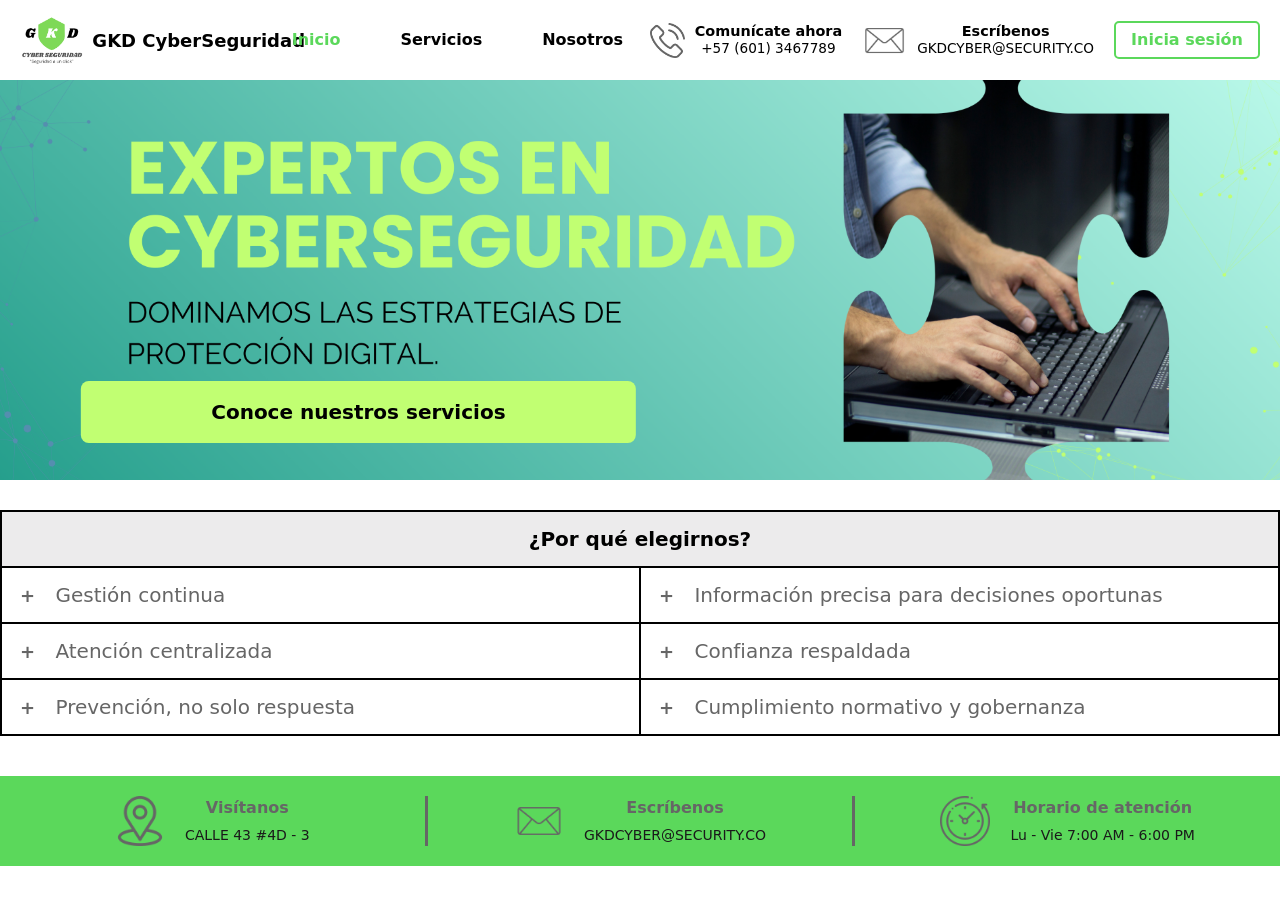
<file: index.html>
<!DOCTYPE html>
<html lang="es">
<head>
  <meta charset="UTF-8">
  <meta name="viewport" content="width=device-width, initial-scale=1.0">
  <title>GKD Cyber Seguridad</title>
 <link href="https://fonts.googleapis.com/css2?family=Montserrat:wght@300;600;800&display=swap" rel="stylesheet">
  <link href="https://cdn.jsdelivr.net/npm/bootstrap@5.3.2/dist/css/bootstrap.min.css" rel="stylesheet">
  <link rel="stylesheet" href="https://cdnjs.cloudflare.com/ajax/libs/font-awesome/6.4.0/css/all.min.css">
  <link rel="stylesheet" href="css/estilos.css">
</head>
<script>
  function toggleText(button) {
    const hiddenText = button.nextElementSibling;
    if (hiddenText.style.display === "block") {
      hiddenText.style.display = "none";
      button.textContent = "+";
    } else {
      hiddenText.style.display = "block";
      button.textContent = "−";
    }
  }
</script>
</body>
<!-- Logotipo -->
<header class="barra-superior">
  <div class="logo">
    <img src="img/Logo.png" alt="Logo de la empresa">
    <span class="nombre-empresa">GKD CyberSeguridad</span>
  </div>

  <!-- Menú de navegación -->
  <nav class="navbar">
    <a href="index.html" class="activo">Inicio</a>
    <a href="servicios.html">Servicios</a>
    <a href="nosotros.html">Nosotros</a>
  </nav>

  <!-- Contacto e inicio de sesión -->
  <div class="contacto">
    <div class="telefono">
      <img src="img/Telefono.png" alt="Teléfono">
      <div>
        <p class="titulo">Comunícate ahora</p>
        <span>+57 (601) 3467789</span>
      </div>
    </div>

    <div class="correo">
      <img src="img/Correo.png" alt="Correo">
      <div>
        <p class="titulo">Escríbenos</p>
        <span>GKDCYBER@SECURITY.CO</span>
      </div>
    </div>

    <a href="iniciasesion.html" class="btn-login">Inicia sesión</a>
  </div>
</header>

<!-- Banner -->
<section class="banner">
  <img src="img/Banner.png" alt="Banner principal" class="banner-img">
  <a href="servicios.html" class="btn-banner">Conoce nuestros servicios</a>
</section>

<!-- Por que elegirnos-->
<div class="contenedor-tabla">
  <table>
    <tr>
      <th colspan="2">¿Por qué elegirnos?</th>
    </tr>
    <tr>
      <td>
        <button class="toggle-btn" onclick="toggleText(this)">+</button> Gestión continua
        <div class="hidden-text">Supervisamos tu infraestructura de forma ininterrumpida, identificando amenazas potenciales en tiempo real y aplicando mejoras constantes para mantener tus sistemas siempre un paso adelante de los atacantes.</div>
      </td>
      <td>
        <button class="toggle-btn" onclick="toggleText(this)">+</button> Información precisa para decisiones oportunas
        <div class="hidden-text">Te entregamos reportes claros, actualizados y con métricas claves que permiten tomar decisiones estratégicas rápidas y fundamentadas, alineadas a los objetivos de tu organización.</div>
      </td>
    </tr>
    <tr>
      <td>
        <button class="toggle-btn" onclick="toggleText(this)">+</button> Atención centralizada
        <div class="hidden-text">Contarás con un único punto de control y soporte, lo que permite una comunicación clara, procesos más ágiles y una respuesta inmediata ante cualquier incidente o requerimiento.</div>
      </td>
      <td>
        <button class="toggle-btn" onclick="toggleText(this)">+</button> Confianza respaldada
        <div class="hidden-text">Integramos experiencia, mejores prácticas y tecnología de vanguardia para garantizarte un entorno seguro, confiable y adaptado a las necesidades de tu negocio.</div>
      </td>
    </tr>
    <tr>
      <td>
        <button class="toggle-btn" onclick="toggleText(this)">+</button> Prevención, no solo respuesta
        <div class="hidden-text">Nuestro enfoque va más allá de resolver ataques cuando ocurren; trabajamos en estrategias proactivas que fortalecen tu seguridad desde la raíz, reduciendo al mínimo la posibilidad de incidentes.</div>
      </td>
      <td>
        <button class="toggle-btn" onclick="toggleText(this)">+</button> Cumplimiento normativo y gobernanza
        <div class="hidden-text">Diseñamos e implementamos políticas, controles y procesos que aseguran el cumplimiento de las normativas y estándares aplicables, facilitando auditorías y generación de evidencia.</div>
      </td>
    </tr>
  </table>
  
  <!-- Barra inferior -->
  <div class="barra-inferior">
    <div class="compartimiento">
      <img src="img/Ubicacion.png" alt="Ubicación">
      <div class="texto">
        <div class="texto-arriba">Visítanos</div>
        <div class="texto-abajo">CALLE 43 #4D - 3</div>
      </div>
    </div>

    <div class="compartimiento">
      <img src="img/Correo.png" alt="Correo">
      <div class="texto">
        <div class="texto-arriba">Escríbenos</div>
        <div class="texto-abajo">GKDCYBER@SECURITY.CO</div>
      </div>
    </div>

    <div class="compartimiento">
      <img src="img/Tiempo.png" alt="Horario">
      <div class="texto">
        <div class="texto-arriba">Horario de atención</div>
        <div class="texto-abajo">Lu - Vie 7:00 AM - 6:00 PM</div>
      </div>
    </div>
  </div>
</file>
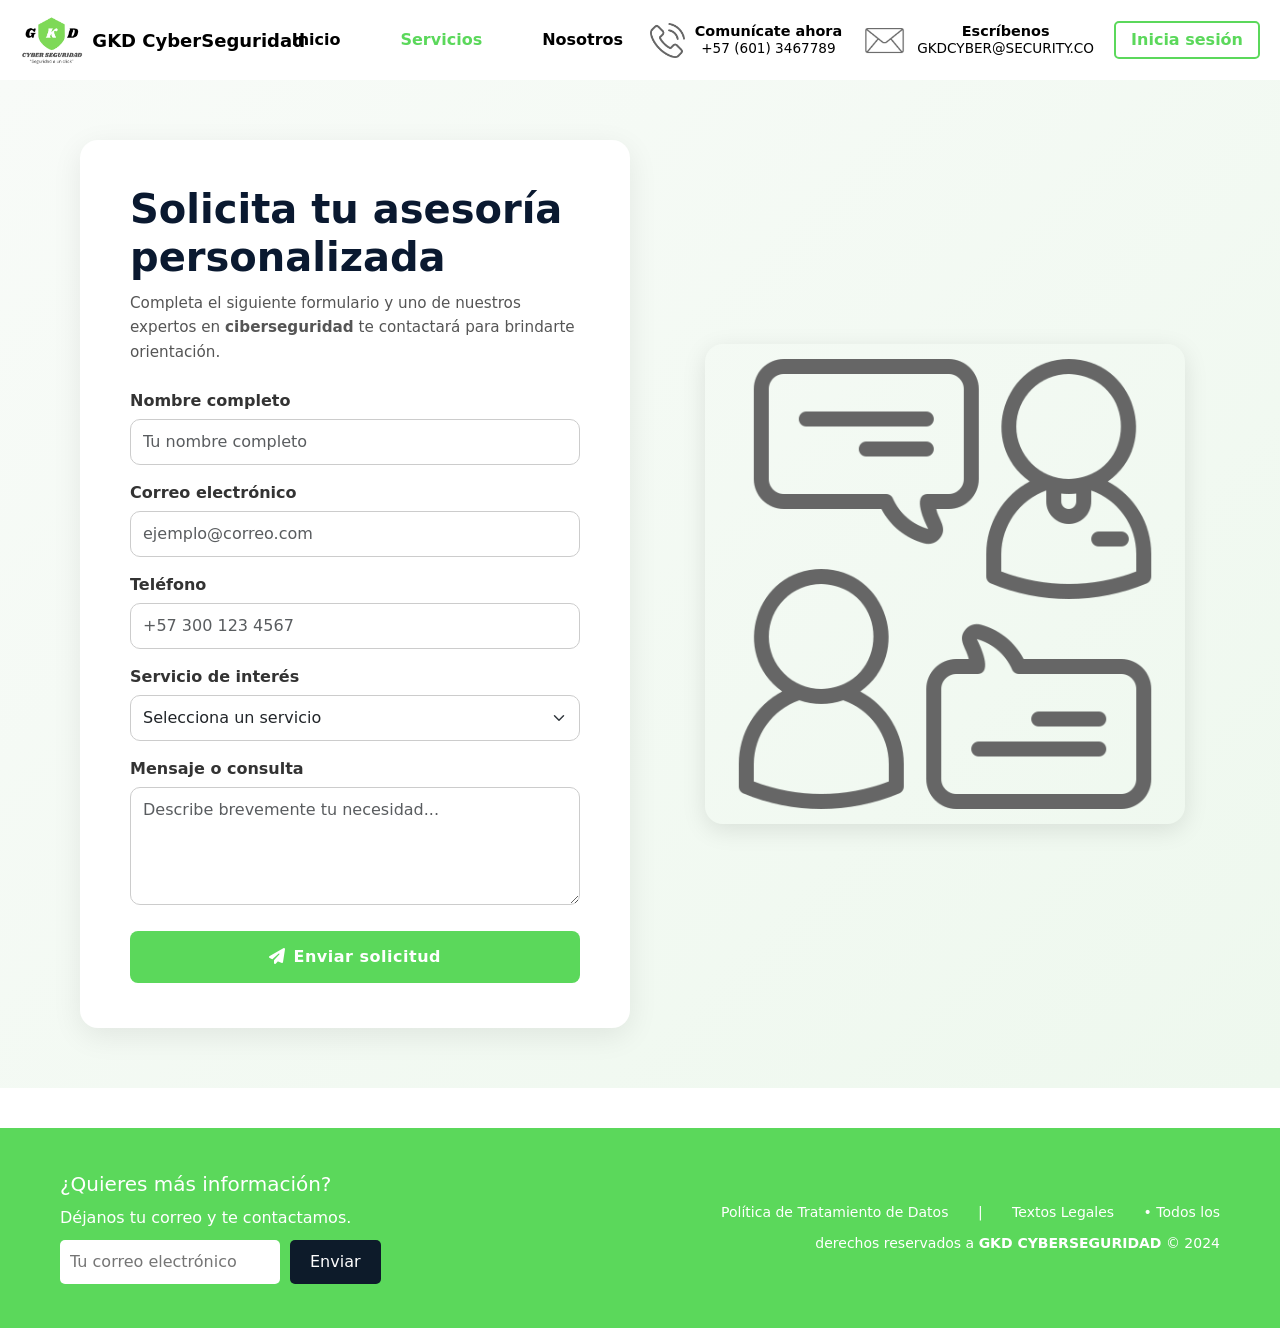
<file: AsesoriasinIS.html>
<!DOCTYPE html>
<html lang="es">
<head>
  <meta charset="UTF-8">
  <meta name="viewport" content="width=device-width, initial-scale=1.0">
  <title>GKD Cyber Seguridad</title>
 <link href="https://fonts.googleapis.com/css2?family=Montserrat:wght@300;600;800&display=swap" rel="stylesheet">
  <link href="https://cdn.jsdelivr.net/npm/bootstrap@5.3.2/dist/css/bootstrap.min.css" rel="stylesheet">
  <link rel="stylesheet" href="https://cdnjs.cloudflare.com/ajax/libs/font-awesome/6.4.0/css/all.min.css">
  <link rel="stylesheet" href="css/estilos.css">
  <script src="https://cdn.jsdelivr.net/npm/bootstrap@5.3.2/dist/js/bootstrap.bundle.min.js"></script>
  <script>
document.getElementById('formAsesoria').addEventListener('submit', function(e) {
  e.preventDefault();
  this.classList.add('d-none');
  document.querySelector('.descripcion').classList.add('d-none');
  document.getElementById('mensajeExito').classList.remove('d-none');
});
</script>

</head>
<body>

<!-- Logotipo -->
<header class="barra-superior">
  <div class="logo">
    <img src="img/Logo.png" alt="Logo de la empresa">
    <span class="nombre-empresa">GKD CyberSeguridad</span>
  </div>

  <!-- Barra de navegación-->
  <nav class="navbar">
    <a href="index.html" >Inicio</a>
    <a href="servicios.html"class="activo">Servicios</a>
    <a href="nosotros.html">Nosotros</a>
  </nav>

  <!-- Contacto e inicio de sesión -->
  <div class="contacto">
    <div class="telefono">
      <img src="img/Telefono.png" alt="Teléfono">
      <div>
        <p class="titulo">Comunícate ahora</p>
        <span>+57 (601) 3467789</span>
      </div>
    </div>

    <div class="correo">
      <img src="img/Correo.png" alt="Correo">
      <div>
        <p class="titulo">Escríbenos</p>
        <span>GKDCYBER@SECURITY.CO</span>
      </div>
    </div>

    <a href="iniciasesion.html" class="btn-login">Inicia sesión</a>
  </div>
</header>

<!-- Sección solicita asesoria -->
<section class="asesoria-contenedor">
  <div class="asesoria-formulario">
    <h1>Solicita tu asesoría personalizada</h1>
    <p class="descripcion">
      Completa el siguiente formulario y uno de nuestros expertos en 
      <strong>ciberseguridad</strong> te contactará para brindarte orientación.
    </p>

    <form id="formAsesoria">
      <div class="mb-3">
        <label for="nombre" class="form-label">Nombre completo</label>
        <input type="text" id="nombre" name="nombre" class="form-control" placeholder="Tu nombre completo" required>
      </div>

      <div class="mb-3">
        <label for="correo" class="form-label">Correo electrónico</label>
        <input type="email" id="correo" name="correo" class="form-control" placeholder="ejemplo@correo.com" required>
      </div>

      <div class="mb-3">
        <label for="telefono" class="form-label">Teléfono</label>
        <input type="tel" id="telefono" name="telefono" class="form-control" placeholder="+57 300 123 4567">
      </div>

      <div class="mb-3">
        <label for="servicio" class="form-label">Servicio de interés</label>
        <select id="servicio" name="servicio" class="form-select" required>
          <option value="">Selecciona un servicio</option>
          <option value="Auditoría de seguridad">Capacitación en ciberseguridad</option>
          <option value="Pentesting ético">Gestión de identidades</option>
          <option value="Capacitación en ciberseguridad">Gestión segura de redes</option>
          <option value="Implementación de firewalls">Pruebas de penetración</option>
          <option value="Implementación de firewalls">Seguridad en la nube</option>
          <option value="Protección de datos personales">Solución a incidentes</option>
        </select>
      </div>

      <div class="mb-3">
        <label for="mensaje" class="form-label">Mensaje o consulta</label>
        <textarea id="mensaje" name="mensaje" class="form-control" rows="4" placeholder="Describe brevemente tu necesidad..." required></textarea>
      </div>

      <button type="submit" class="btn-enviar">
        <i class="fa-solid fa-paper-plane me-2"></i>Enviar solicitud
      </button>
    </form>

    <!-- Mensaje de éxito -->
    <div id="mensajeExito" class="mensaje-exito d-none">
      <i class="fa-solid fa-circle-check"></i>
      <h3>¡Solicitud enviada!</h3>
      <p>Un asesor de <strong>GKD CyberSeguridad</strong> se comunicará contigo en breve.</p>
    </div>
  </div>

  <div class="asesoria-imagen">
    <img src="img/Asesoria.png" alt="Asesoría GKD">
  </div>
</section>

<script src="https://cdn.jsdelivr.net/npm/bootstrap@5.3.2/dist/js/bootstrap.bundle.min.js"></script>

<!-- Agregar correo electronico-->
<section class="formulario-footer">
  <div class="contenedor-form-footer">
    <div class="formulario">
      <h3>¿Quieres más información?</h3>
      <p>Déjanos tu correo y te contactamos.</p>
      <form>
        <input type="email" placeholder="Tu correo electrónico" required>
        <button type="submit">Enviar</button>
      </form>
    </div>

    <!-- Información legal-->
    <div class="footer-legal">
      <p>
        <a href="#">Política de Tratamiento de Datos</a> | 
        <a href="#">Textos Legales</a> • 
        Todos los derechos reservados a <strong>GKD CYBERSEGURIDAD</strong> © 2024
      </p>
    </div>
  </div>
</section>
</body>
</html>
</file>
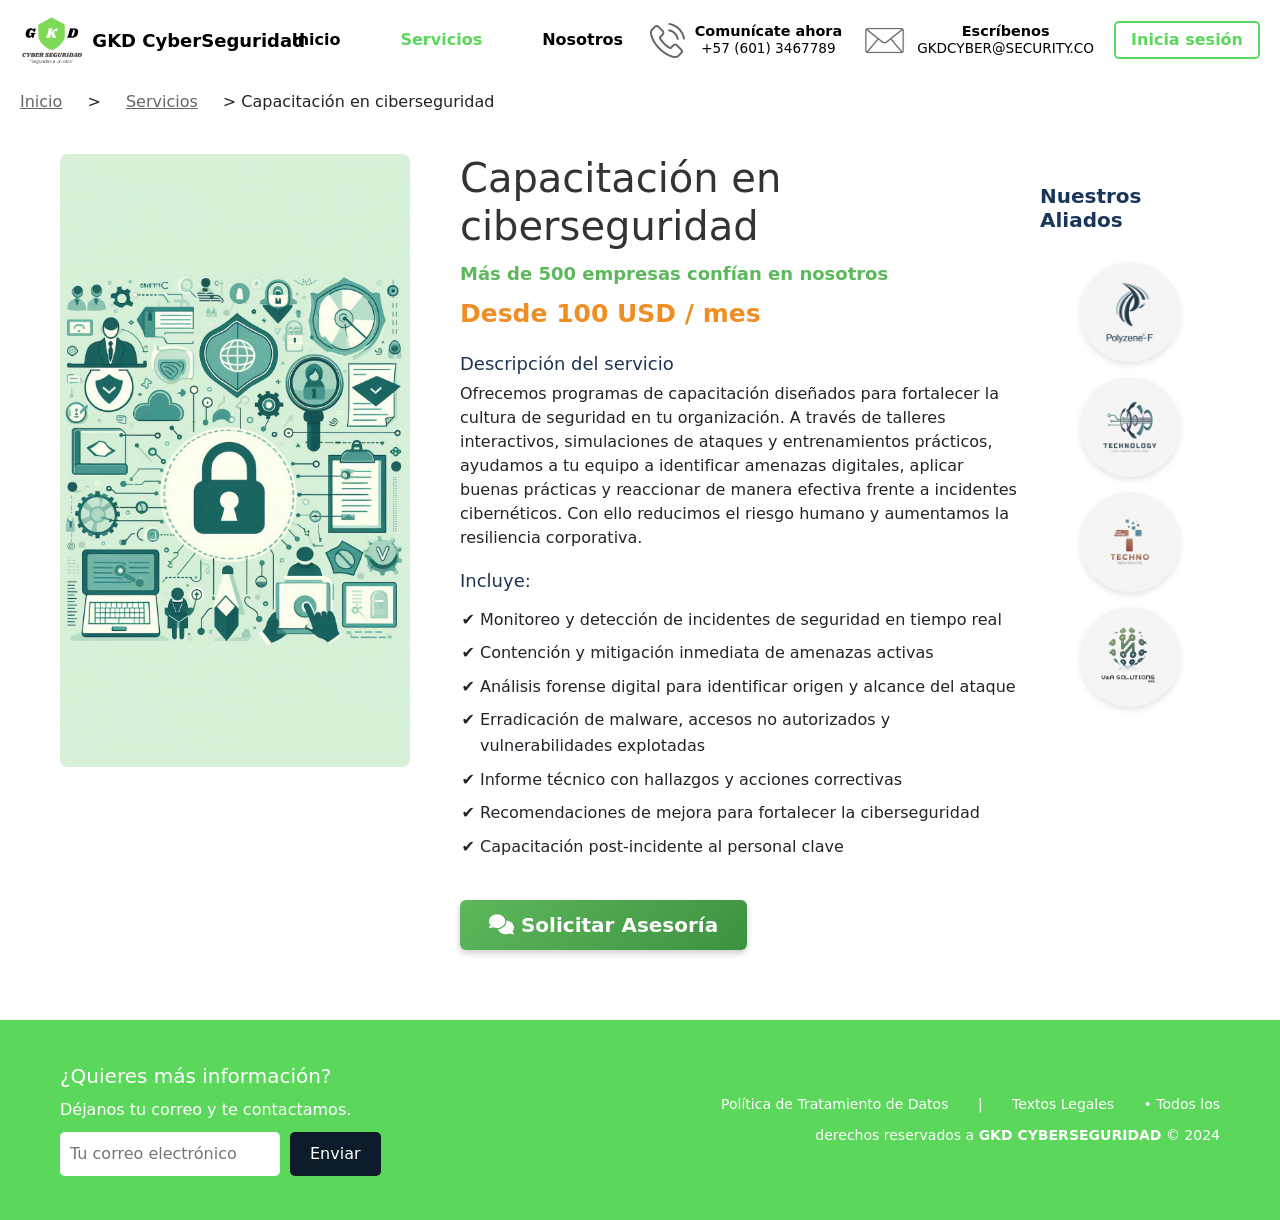
<file: Capacitaciónen Ciberseguridad.html>
<!DOCTYPE html>
<html lang="es">
<head>
  <meta charset="UTF-8">
  <meta name="viewport" content="width=device-width, initial-scale=1.0">
  <title>GKD Cyber Seguridad</title>
 <link href="https://fonts.googleapis.com/css2?family=Montserrat:wght@300;600;800&display=swap" rel="stylesheet">
  <link href="https://cdn.jsdelivr.net/npm/bootstrap@5.3.2/dist/css/bootstrap.min.css" rel="stylesheet">
  <link rel="stylesheet" href="https://cdnjs.cloudflare.com/ajax/libs/font-awesome/6.4.0/css/all.min.css">
  <link rel="stylesheet" href="css/estilos.css">
</head>
<body>

<!-- Logotipo -->
<header class="barra-superior">
  <div class="logo">
    <img src="img/Logo.png" alt="Logo de la empresa">
    <span class="nombre-empresa">GKD CyberSeguridad</span>
  </div>

  <!-- Barra de navegación-->
  <nav class="navbar">
    <a href="index.html" >Inicio</a>
    <a href="servicios.html"class="activo">Servicios</a>
    <a href="nosotros.html">Nosotros</a>
  </nav>

  <!-- Contacto e inicio de sesión -->
  <div class="contacto">
    <div class="telefono">
      <img src="img/Telefono.png" alt="Teléfono">
      <div>
        <p class="titulo">Comunícate ahora</p>
        <span>+57 (601) 3467789</span>
      </div>
    </div>

    <div class="correo">
      <img src="img/Correo.png" alt="Correo">
      <div>
        <p class="titulo">Escríbenos</p>
        <span>GKDCYBER@SECURITY.CO</span>
      </div>
    </div>

    <a href="iniciasesion.html" class="btn-login">Inicia sesión</a>
  </div>
</header>

  <!-- Ruta de navegación -->
<nav class="rutadenavegación">
  <a href="index.html">Inicio</a> >
  <a href="servicios.html">Servicios</a> >
  <span>Capacitación en ciberseguridad</span>
</nav>

 <!-- Sección de producto -->
<div class="producto-contenedor">

  <div class="producto-imagen">
    <img src="img/GestionIden.jpeg" alt="Capacitación en ciberseguridad">
  </div>

  <div class="producto-texto">
    <h1>Capacitación en ciberseguridad</h1>
    <p class="confianza">Más de 500 empresas confían en nosotros</p>
    <p class="precio">Desde 100 USD / mes</p>

    <h3 class="subtitulo">Descripción del servicio</h3>
    <p>
        Ofrecemos programas de capacitación diseñados para fortalecer la cultura de seguridad en tu organización. A través de talleres interactivos, simulaciones de ataques y entrenamientos prácticos, ayudamos a tu equipo a identificar amenazas digitales, aplicar buenas prácticas y reaccionar de manera efectiva frente a incidentes cibernéticos. Con ello reducimos el riesgo humano y aumentamos la resiliencia corporativa.
    </p>

    <h3 class="subtitulo">Incluye:</h3>
    <ul>
      <li>Monitoreo y detección de incidentes de seguridad en tiempo real</li>
      <li>Contención y mitigación inmediata de amenazas activas</li>
      <li>Análisis forense digital para identificar origen y alcance del ataque</li>
      <li>Erradicación de malware, accesos no autorizados y vulnerabilidades explotadas</li>
      <li>Informe técnico con hallazgos y acciones correctivas</li>
      <li>Recomendaciones de mejora para fortalecer la ciberseguridad</li>
      <li>Capacitación post-incidente al personal clave</li>
    </ul>

    <a href="AsesoriasinIS.html" class="boton-asesoria">
      <i class="fas fa-comments"></i> Solicitar Asesoría
    </a>
  </div>

  <!-- Nuestros aliados -->
  <div class="producto-aliados">
    <div class="aliados-logos">
      <h3>Nuestros Aliados</h3>
      <img src="img/Aliado1.png" alt="Aliado 1">
      <img src="img/Aliado2.png" alt="Aliado 2">
      <img src="img/Aliado3.png" alt="Aliado 3">
      <img src="img/Aliado4.png" alt="Aliado 4">
    </div>
  </div>
</div>

<!-- Agregar correo electronico-->
<section class="formulario-footer">
  <div class="contenedor-form-footer">
    <div class="formulario">
      <h3>¿Quieres más información?</h3>
      <p>Déjanos tu correo y te contactamos.</p>
      <form>
        <input type="email" placeholder="Tu correo electrónico" required>
        <button type="submit">Enviar</button>
      </form>
    </div>

    <!-- Información legal-->
    <div class="footer-legal">
      <p>
        <a href="#">Política de Tratamiento de Datos</a> | 
        <a href="#">Textos Legales</a> • 
        Todos los derechos reservados a <strong>GKD CYBERSEGURIDAD</strong> © 2024
      </p>
    </div>
  </div>
</section>
</file>
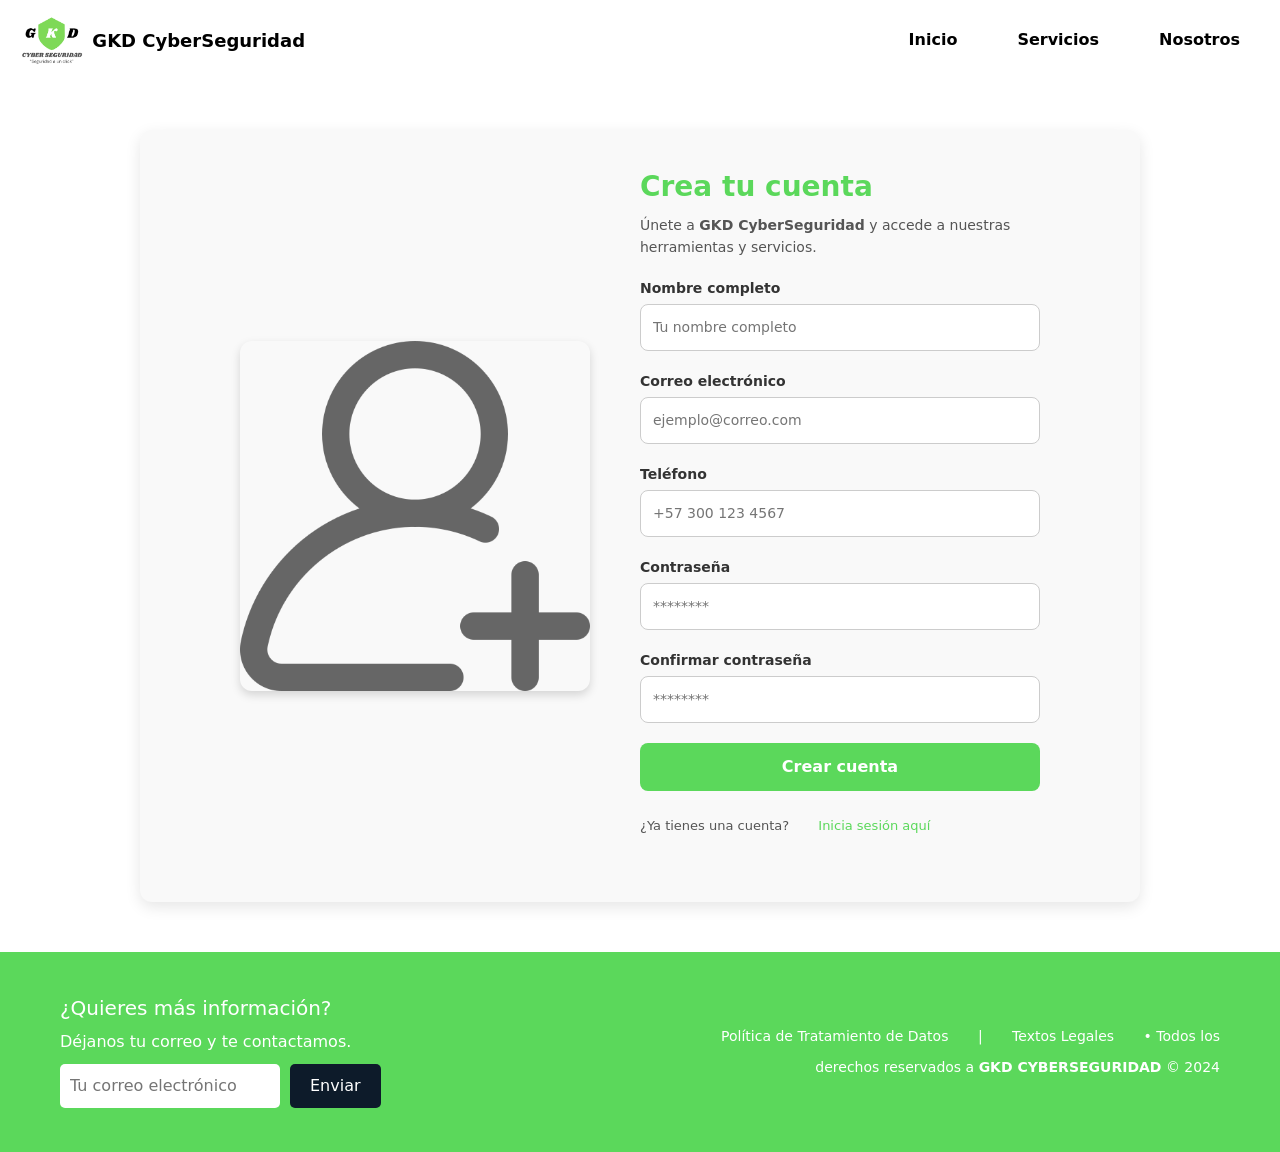
<file: Crearcuenta.html>
<!DOCTYPE html>
<html lang="es">
<head>
  <meta charset="UTF-8">
  <meta name="viewport" content="width=device-width, initial-scale=1.0">
  <title>GKD Cyber Seguridad</title>
 <link href="https://fonts.googleapis.com/css2?family=Montserrat:wght@300;600;800&display=swap" rel="stylesheet">
  <link href="https://cdn.jsdelivr.net/npm/bootstrap@5.3.2/dist/css/bootstrap.min.css" rel="stylesheet">
  <link rel="stylesheet" href="https://cdnjs.cloudflare.com/ajax/libs/font-awesome/6.4.0/css/all.min.css">
  <link rel="stylesheet" href="css/estilos.css">
</head>
<body>

<!-- Logotipo -->
<header class="barra-superior">
  <div class="logo">
    <img src="img/Logo.png" alt="Logo de la empresa">
    <span class="nombre-empresa">GKD CyberSeguridad</span>
  </div>

  <!-- Barra de navegación-->
  <nav class="navbar">
    <a href="index.html">Inicio</a>
    <a href="servicios.html">Servicios</a>
    <a href="nosotros.html">Nosotros</a>
  </nav>
</header>

  <!-- Sección de crear cuenta -->
<div class="login-contenedor">

  <div class="login-imagen">
    <img src="img/Crearcuenta.png" alt="Crear cuenta segura">
  </div>
  <div class="login-formulario">
    <h1>Crea tu cuenta</h1>
    <p class="descripcion">
      Únete a <strong>GKD CyberSeguridad</strong> y accede a nuestras herramientas y servicios.
    </p>

    <form action="confirmacion.html" method="post">
      <label for="nombre">Nombre completo</label>
      <input type="text" id="nombre" name="nombre" placeholder="Tu nombre completo" required>

      <label for="correo">Correo electrónico</label>
      <input type="email" id="correo" name="correo" placeholder="ejemplo@correo.com" required>

      <label for="telefono">Teléfono</label>
      <input type="tel" id="telefono" name="telefono" placeholder="+57 300 123 4567">

      <label for="clave">Contraseña</label>
      <input type="password" id="clave" name="clave" placeholder="********" required>

      <label for="confirmar">Confirmar contraseña</label>
      <input type="password" id="confirmar" name="confirmar" placeholder="********" required>

      <button type="submit" class="btn-login">Crear cuenta</button>
    </form>

    <p class="opciones-extra">
      ¿Ya tienes una cuenta? <a href="iniciasesion.html">Inicia sesión aquí</a>
    </p>
  </div>
</div>

<!--formulario de mas información -->
<section class="formulario-footer">
  <div class="contenedor-form-footer">
    <div class="formulario">
      <h3>¿Quieres más información?</h3>
      <p>Déjanos tu correo y te contactamos.</p>
      <form>
        <input type="email" placeholder="Tu correo electrónico" required>
        <button type="submit">Enviar</button>
      </form>
    </div>

    <!-- Información legal -->
    <div class="footer-legal">
      <p>
        <a href="#">Política de Tratamiento de Datos</a> | 
        <a href="#">Textos Legales</a> • 
        Todos los derechos reservados a <strong>GKD CYBERSEGURIDAD</strong> © 2024
      </p>
    </div>
  </div>
</section>

</body>
</html>
</file>
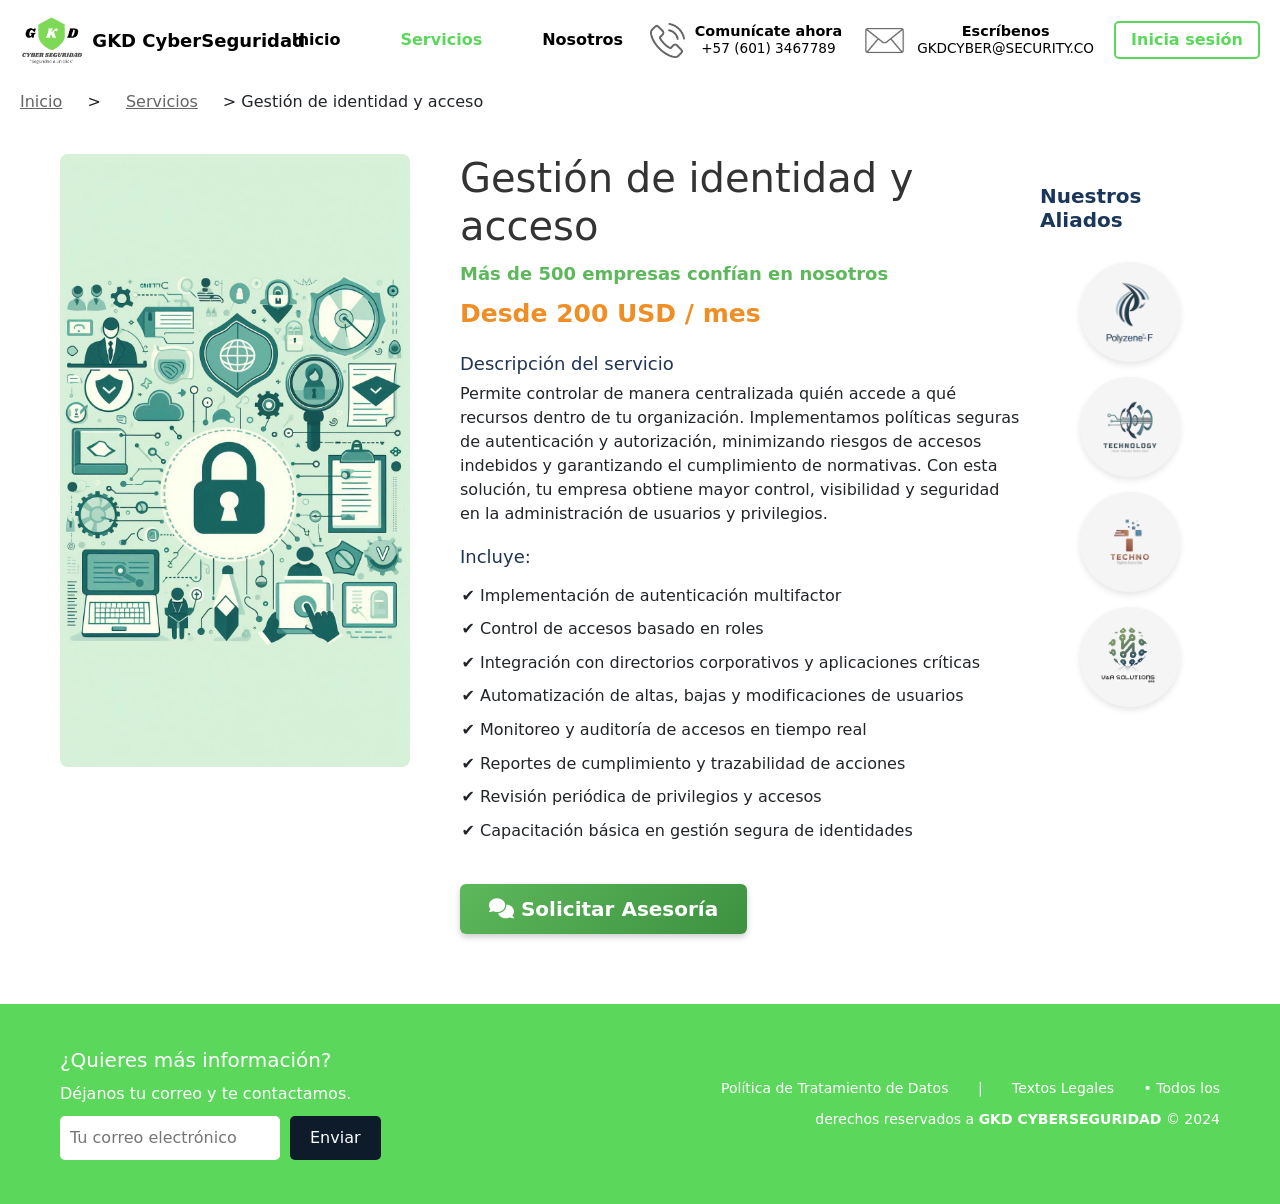
<file: Gestión de Identidades y Accesos.html>
<!DOCTYPE html>
<html lang="es">
<head>
  <meta charset="UTF-8">
  <meta name="viewport" content="width=device-width, initial-scale=1.0">
  <title>GKD Cyber Seguridad</title>
  <link href="https://fonts.googleapis.com/css2?family=Montserrat:wght@300;600;800&display=swap" rel="stylesheet">
  <link href="https://cdn.jsdelivr.net/npm/bootstrap@5.3.2/dist/css/bootstrap.min.css" rel="stylesheet">
  <link rel="stylesheet" href="https://cdnjs.cloudflare.com/ajax/libs/font-awesome/6.4.0/css/all.min.css">
  <link rel="stylesheet" href="css/estilos.css">
</head>
<body>

<!-- Logotipo -->
<header class="barra-superior">
  <div class="logo">
    <img src="img/Logo.png" alt="Logo de la empresa">
    <span class="nombre-empresa">GKD CyberSeguridad</span>
  </div>

  <!-- Barra de navegación-->
  <nav class="navbar">
    <a href="index.html" >Inicio</a>
    <a href="servicios.html"class="activo">Servicios</a>
    <a href="nosotros.html">Nosotros</a>
  </nav>

  <!-- Contacto e inicio de sesión -->
  <div class="contacto">
    <div class="telefono">
      <img src="img/Telefono.png" alt="Teléfono">
      <div>
        <p class="titulo">Comunícate ahora</p>
        <span>+57 (601) 3467789</span>
      </div>
    </div>

    <div class="correo">
      <img src="img/Correo.png" alt="Correo">
      <div>
        <p class="titulo">Escríbenos</p>
        <span>GKDCYBER@SECURITY.CO</span>
      </div>
    </div>

    <a href="iniciasesion.html" class="btn-login">Inicia sesión</a>
  </div>
</header>
  <!-- Ruta de navegación -->
<nav class="rutadenavegación">
  <a href="index.html">Inicio</a> >
  <a href="servicios.html">Servicios</a> >
  <span>Gestión de identidad y acceso</span>
</nav>
 <!-- Sección de producto -->
<div class="producto-contenedor">

  <div class="producto-imagen">
    <img src="img/GestionIden.jpeg" alt="Gestión de identidad">
  </div>

  <div class="producto-texto">
    <h1>Gestión de identidad y acceso</h1>
    <p class="confianza">Más de 500 empresas confían en nosotros</p>
    <p class="precio">Desde 200 USD / mes</p>

    <h3 class="subtitulo">Descripción del servicio</h3>
    <p>
        Permite controlar de manera centralizada quién accede a qué recursos dentro de tu organización. Implementamos políticas seguras de autenticación y autorización, minimizando riesgos de accesos indebidos y garantizando el cumplimiento de normativas. Con esta solución, tu empresa obtiene mayor control, visibilidad y seguridad en la administración de usuarios y privilegios.
    </p>

    <h3 class="subtitulo">Incluye:</h3>
    <ul>
      <li>Implementación de autenticación multifactor</li>
      <li>Control de accesos basado en roles</li>
      <li>Integración con directorios corporativos y aplicaciones críticas</li>
      <li>Automatización de altas, bajas y modificaciones de usuarios</li>
      <li>Monitoreo y auditoría de accesos en tiempo real</li>
      <li>Reportes de cumplimiento y trazabilidad de acciones</li>
      <li>Revisión periódica de privilegios y accesos</li>
      <li>Capacitación básica en gestión segura de identidades</li>
    </ul>

    <!-- Botón de asesoría-->
    <a href="AsesoriasinIS.html" class="boton-asesoria">
      <i class="fas fa-comments"></i> Solicitar Asesoría
    </a>
  </div>

  <!-- Nuestros aliados -->
  <div class="producto-aliados">
    <div class="aliados-logos">
      <h3>Nuestros Aliados</h3>
      <img src="img/Aliado1.png" alt="Aliado 1">
      <img src="img/Aliado2.png" alt="Aliado 2">
      <img src="img/Aliado3.png" alt="Aliado 3">
      <img src="img/Aliado4.png" alt="Aliado 4">
    </div>
  </div>
</div>

<!-- Agregar correo electronico-->
<section class="formulario-footer">
  <div class="contenedor-form-footer">
    <div class="formulario">
      <h3>¿Quieres más información?</h3>
      <p>Déjanos tu correo y te contactamos.</p>
      <form>
        <input type="email" placeholder="Tu correo electrónico" required>
        <button type="submit">Enviar</button>
      </form>
    </div>

    <!-- Información legal-->
    <div class="footer-legal">
      <p>
        <a href="#">Política de Tratamiento de Datos</a> | 
        <a href="#">Textos Legales</a> • 
        Todos los derechos reservados a <strong>GKD CYBERSEGURIDAD</strong> © 2024
      </p>
    </div>
  </div>
</section>
</file>
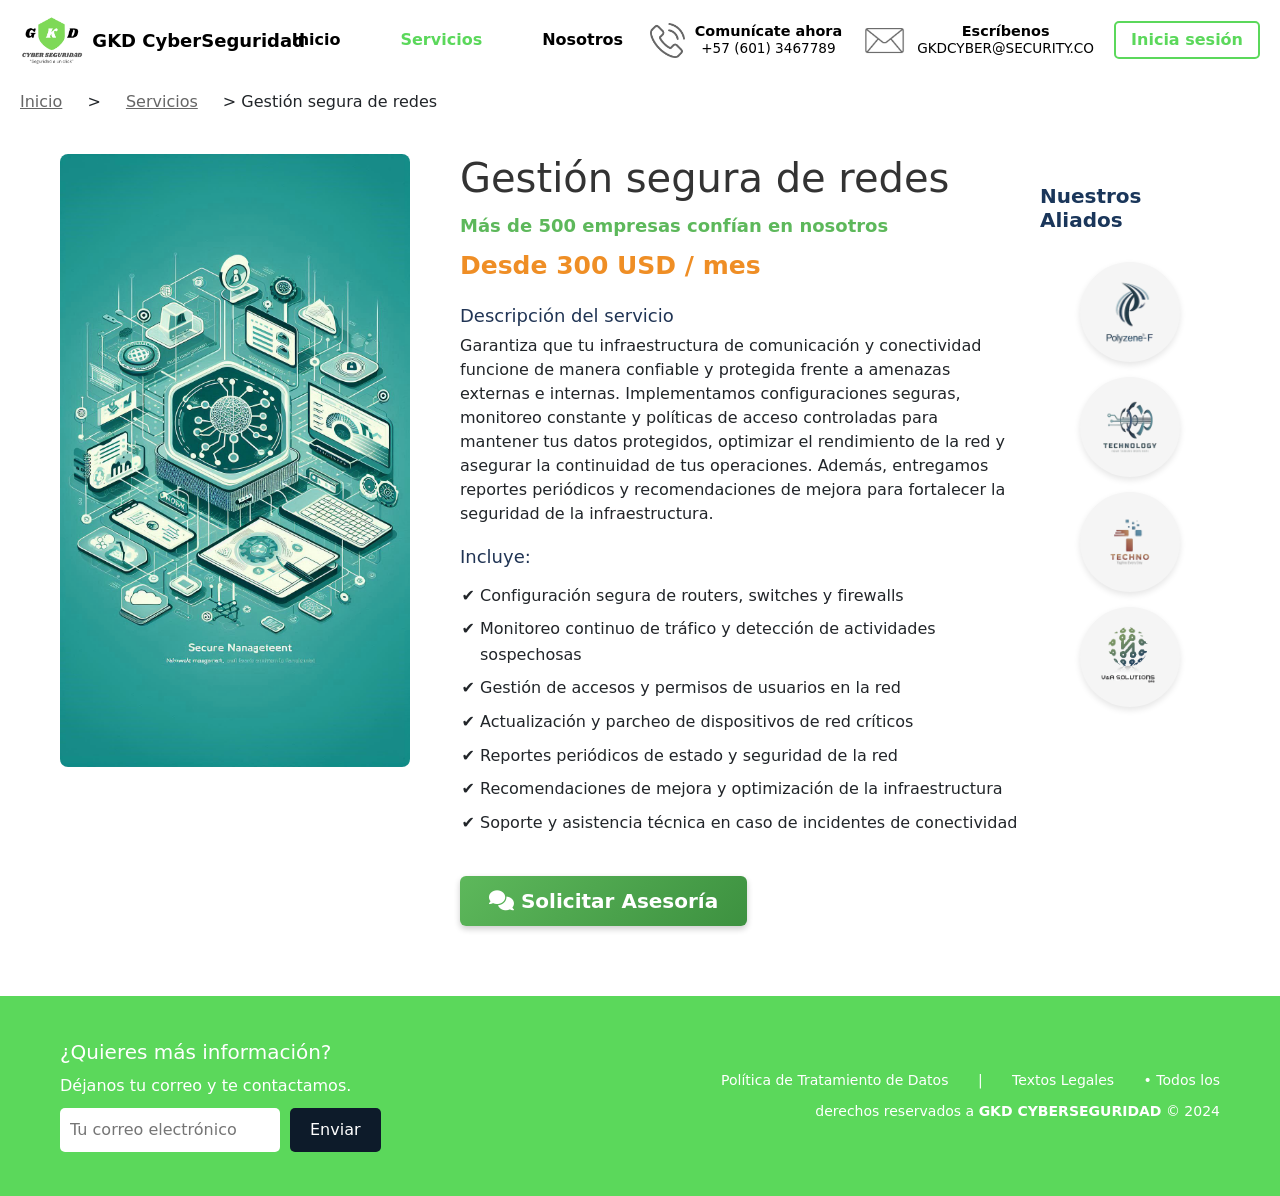
<file: Gestión Segura de Redes.html>
<!DOCTYPE html>
<html lang="es">
<head>
  <meta charset="UTF-8">
  <meta name="viewport" content="width=device-width, initial-scale=1.0">
  <title>GKD Cyber Seguridad</title>
  <link href="https://fonts.googleapis.com/css2?family=Montserrat:wght@300;600;800&display=swap" rel="stylesheet">
  <link href="https://cdn.jsdelivr.net/npm/bootstrap@5.3.2/dist/css/bootstrap.min.css" rel="stylesheet">
  <link rel="stylesheet" href="https://cdnjs.cloudflare.com/ajax/libs/font-awesome/6.4.0/css/all.min.css">
  <link rel="stylesheet" href="css/estilos.css">
</head>
<body>

<!-- Logotipo -->
<header class="barra-superior">
  <div class="logo">
    <img src="img/Logo.png" alt="Logo de la empresa">
    <span class="nombre-empresa">GKD CyberSeguridad</span>
  </div>

  <!-- Barra de navegación-->
  <nav class="navbar">
    <a href="index.html" >Inicio</a>
    <a href="servicios.html"class="activo">Servicios</a>
    <a href="nosotros.html">Nosotros</a>
  </nav>

  <!-- Contacto e inicio de sesión -->
  <div class="contacto">
    <div class="telefono">
      <img src="img/Telefono.png" alt="Teléfono">
      <div>
        <p class="titulo">Comunícate ahora</p>
        <span>+57 (601) 3467789</span>
      </div>
    </div>

    <div class="correo">
      <img src="img/Correo.png" alt="Correo">
      <div>
        <p class="titulo">Escríbenos</p>
        <span>GKDCYBER@SECURITY.CO</span>
      </div>
    </div>

    <a href="iniciasesion.html" class="btn-login">Inicia sesión</a>
  </div>
</header>
  <!-- Ruta de navegación -->
<nav class="rutadenavegación">
  <a href="index.html">Inicio</a> >
  <a href="servicios.html">Servicios</a> >
  <span>Gestión segura de redes</span>
</nav>
 <!-- Sección de producto -->
<div class="producto-contenedor">

  <div class="producto-imagen">
    <img src="img/GestionRedes.jpeg" alt="Gestión segura de redes">
  </div>

  <div class="producto-texto">
    <h1>Gestión segura de redes</h1>
    <p class="confianza">Más de 500 empresas confían en nosotros</p>
    <p class="precio">Desde 300 USD / mes</p>

    <h3 class="subtitulo">Descripción del servicio</h3>
    <p>
        Garantiza que tu infraestructura de comunicación y conectividad funcione de manera confiable y protegida frente a amenazas externas e internas. Implementamos configuraciones seguras, monitoreo constante y políticas de acceso controladas para mantener tus datos protegidos, optimizar el rendimiento de la red y asegurar la continuidad de tus operaciones. Además, entregamos reportes periódicos y recomendaciones de mejora para fortalecer la seguridad de la infraestructura.
    </p>

    <h3 class="subtitulo">Incluye:</h3>
    <ul>
      <li>Configuración segura de routers, switches y firewalls</li>
      <li>Monitoreo continuo de tráfico y detección de actividades sospechosas</li>
      <li>Gestión de accesos y permisos de usuarios en la red</li>
      <li>Actualización y parcheo de dispositivos de red críticos</li>
      <li>Reportes periódicos de estado y seguridad de la red</li>
      <li>Recomendaciones de mejora y optimización de la infraestructura</li>
      <li>Soporte y asistencia técnica en caso de incidentes de conectividad</li>
    </ul>

    <!-- Botón de asesoría-->
    <a href="AsesoriasinIS.html" class="boton-asesoria">
      <i class="fas fa-comments"></i> Solicitar Asesoría
    </a>
  </div>

  <!-- Nuestros aliados -->
  <div class="producto-aliados">
    <div class="aliados-logos">
      <h3>Nuestros Aliados</h3>
      <img src="img/Aliado1.png" alt="Aliado 1">
      <img src="img/Aliado2.png" alt="Aliado 2">
      <img src="img/Aliado3.png" alt="Aliado 3">
      <img src="img/Aliado4.png" alt="Aliado 4">
    </div>
  </div>
</div>

<!-- Agregar correo electronico-->
<section class="formulario-footer">
  <div class="contenedor-form-footer">
    <div class="formulario">
      <h3>¿Quieres más información?</h3>
      <p>Déjanos tu correo y te contactamos.</p>
      <form>
        <input type="email" placeholder="Tu correo electrónico" required>
        <button type="submit">Enviar</button>
      </form>
    </div>

    <!-- Información legal-->
    <div class="footer-legal">
      <p>
        <a href="#">Política de Tratamiento de Datos</a> | 
        <a href="#">Textos Legales</a> • 
        Todos los derechos reservados a <strong>GKD CYBERSEGURIDAD</strong> © 2024
      </p>
    </div>
  </div>
</section>
</file>
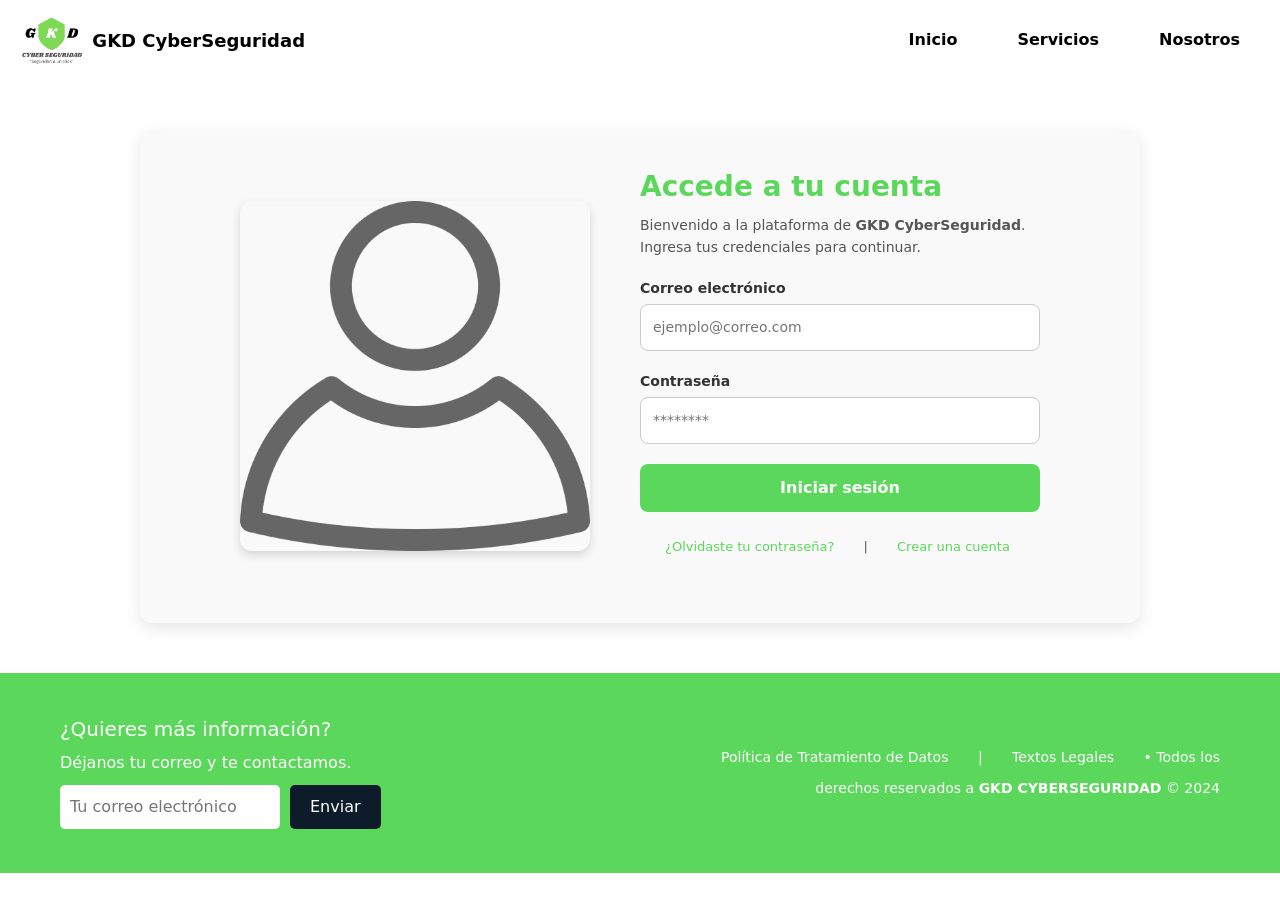
<file: iniciasesion.html>
<!DOCTYPE html>
<html lang="es">
<head>
  <meta charset="UTF-8">
  <meta name="viewport" content="width=device-width, initial-scale=1.0">
  <title>GKD CyberSeguridad</title>

  <!-- Fuentes y estilos -->
  <link href="https://fonts.googleapis.com/css2?family=Montserrat:wght@300;600;800&display=swap" rel="stylesheet">
  <link href="https://cdn.jsdelivr.net/npm/bootstrap@5.3.2/dist/css/bootstrap.min.css" rel="stylesheet">
  <link rel="stylesheet" href="https://cdnjs.cloudflare.com/ajax/libs/font-awesome/6.4.0/css/all.min.css">
  <link rel="stylesheet" href="css/estilos.css">
</head>
<body>
  <!-- Logotipo -->
  <header class="barra-superior">
    <div class="logo">
      <img src="img/Logo.png" alt="Logo de la empresa">
      <span class="nombre-empresa">GKD CyberSeguridad</span>
    </div>

    <!-- Barra de navegación -->
    <nav class="navbar">
      <a href="index.html">Inicio</a>
      <a href="servicios.html">Servicios</a>
      <a href="nosotros.html">Nosotros</a>
    </nav>
  </header>

  <!-- Sección de inicio de sesión -->
  <div class="login-contenedor">
    <div class="login-imagen">
      <img src="img/INICIOSDS.png" alt="Inicio de sesión seguro">
    </div>

    <!-- Formulario -->
    <div class="login-formulario">
      <h1>Accede a tu cuenta</h1>
      <p class="descripcion">
        Bienvenido a la plataforma de <strong>GKD CyberSeguridad</strong>. Ingresa tus credenciales para continuar.
      </p>

      <form id="login-form">
        <label for="usuario">Correo electrónico</label>
        <input type="email" id="usuario" name="usuario" placeholder="ejemplo@correo.com" required>

        <label for="clave">Contraseña</label>
        <input type="password" id="clave" name="clave" placeholder="********" required>

        <button type="submit" class="btn-login">Iniciar sesión</button>
      </form>

      <p class="opciones-extra">
        <a href="olvido.html">¿Olvidaste tu contraseña?</a> | 
        <a href="Crearcuenta.html">Crear una cuenta</a>
      </p>
    </div>
  </div>

  <!-- Formulario del footer -->
  <section class="formulario-footer">
    <div class="contenedor-form-footer">
      <div class="formulario">
        <h3>¿Quieres más información?</h3>
        <p>Déjanos tu correo y te contactamos.</p>
        <form>
          <input type="email" placeholder="Tu correo electrónico" required>
          <button type="submit">Enviar</button>
        </form>
      </div>

      <!-- Información legal -->
      <div class="footer-legal">
        <p>
          <a href="#">Política de Tratamiento de Datos</a> | 
          <a href="#">Textos Legales</a> • 
          Todos los derechos reservados a <strong>GKD CYBERSEGURIDAD</strong> © 2024
        </p>
      </div>
    </div>
  </section>

  <!-- Script debe ir SIEMPRE al final -->
  <script>
    document.addEventListener("DOMContentLoaded", function() {
      const form = document.getElementById("login-form");

      form.addEventListener("submit", function(e) {
        e.preventDefault();

        const usuario = document.getElementById("usuario").value.trim();
        const clave = document.getElementById("clave").value.trim();

        const userValido = "admin@gkd.com";
        const claveValida = "12345";

        if (usuario === userValido && clave === claveValida) {
          alert("Bienvenido, acceso autorizado.");
          window.location.href = "crud.html";
        } else {
          alert("Credenciales incorrectas. Intenta nuevamente.");
        }
      });
    });
  </script>
</body>
</html>
</file>
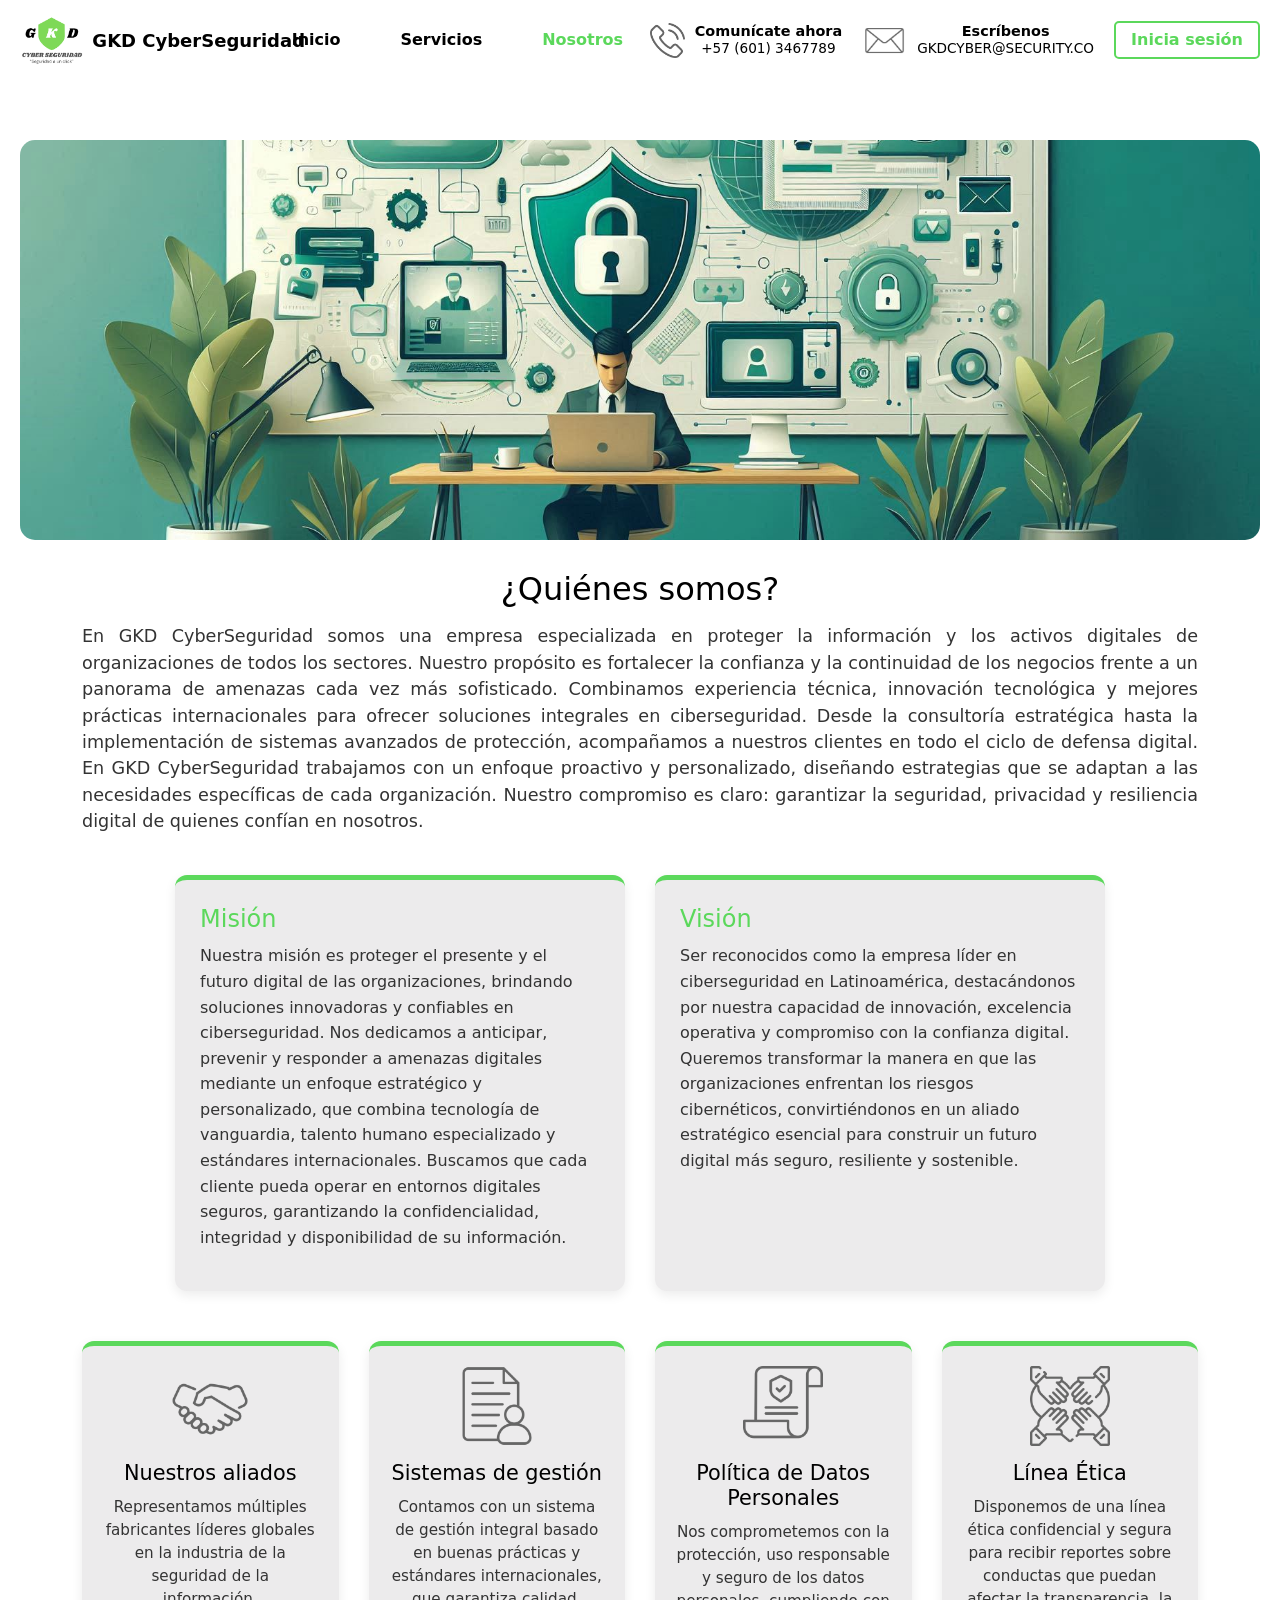
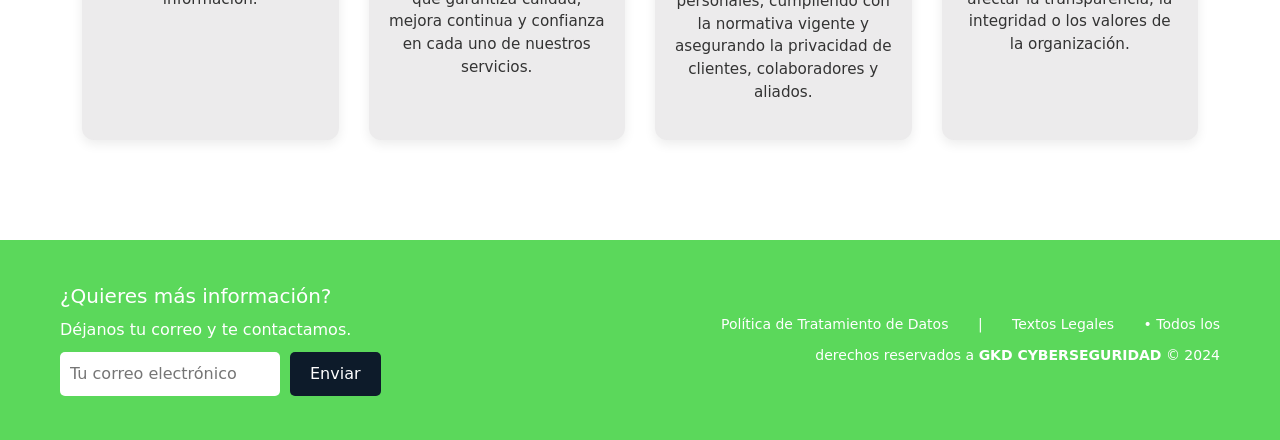
<file: nosotros.html>
<!DOCTYPE html>
<html lang="es">
<head>
  <meta charset="UTF-8">
  <meta name="viewport" content="width=device-width, initial-scale=1.0">
  <title>GKD Cyber Seguridad</title>
 <link href="https://fonts.googleapis.com/css2?family=Montserrat:wght@300;600;800&display=swap" rel="stylesheet">
  <link href="https://cdn.jsdelivr.net/npm/bootstrap@5.3.2/dist/css/bootstrap.min.css" rel="stylesheet">
  <link rel="stylesheet" href="https://cdnjs.cloudflare.com/ajax/libs/font-awesome/6.4.0/css/all.min.css">
  <link rel="stylesheet" href="css/estilos.css">
</head>
<body>

<!-- Logotipo -->
<header class="barra-superior">
  <div class="logo">
    <img src="img/Logo.png" alt="Logo de la empresa">
    <span class="nombre-empresa">GKD CyberSeguridad</span>
  </div>

  <!-- Barra de navegación-->
  <nav class="navbar">
    <a href="index.html" >Inicio</a>
    <a href="servicios.html">Servicios</a>
    <a href="nosotros.html"class="activo">Nosotros</a>
  </nav>

  <!-- Contacto e inicio de sesión -->
  <div class="contacto">
    <div class="telefono">
      <img src="img/Telefono.png" alt="Teléfono">
      <div>
        <p class="titulo">Comunícate ahora</p>
        <span>+57 (601) 3467789</span>
      </div>
    </div>

    <div class="correo">
      <img src="img/Correo.png" alt="Correo">
      <div>
        <p class="titulo">Escríbenos</p>
        <span>GKDCYBER@SECURITY.CO</span>
      </div>
    </div>

    <a href="iniciasesion.html" class="btn-login">Inicia sesión</a>
  </div>
</header>

    <!--aqui-->
<section id="nosotros" class="nosotros">
    <img src="img/Quienesomos.jpeg" alt="Banner GKD CyberSeguridad" class="banner-quienes">
  <div class="container">
    <h2>¿Quiénes somos?</h2>
    <p class="intro">
      En GKD CyberSeguridad somos una empresa especializada en proteger la información y los activos digitales de organizaciones de todos los sectores. Nuestro propósito es fortalecer la confianza y la continuidad de los negocios frente a un panorama de amenazas cada vez más sofisticado.

Combinamos experiencia técnica, innovación tecnológica y mejores prácticas internacionales para ofrecer soluciones integrales en ciberseguridad. Desde la consultoría estratégica hasta la implementación de sistemas avanzados de protección, acompañamos a nuestros clientes en todo el ciclo de defensa digital.

En GKD CyberSeguridad trabajamos con un enfoque proactivo y personalizado, diseñando estrategias que se adaptan a las necesidades específicas de cada organización. Nuestro compromiso es claro: garantizar la seguridad, privacidad y resiliencia digital de quienes confían en nosotros.
    </p>

    <!-- Misión y Visión -->
    <div class="mision-vision">
      <div class="card-mv">
        <h3>Misión</h3>
        <p>
            Nuestra misión es proteger el presente y el futuro digital de las organizaciones, brindando soluciones innovadoras y confiables en ciberseguridad.
            Nos dedicamos a anticipar, prevenir y responder a amenazas digitales mediante un enfoque estratégico y personalizado, que combina tecnología de vanguardia, talento humano especializado y estándares internacionales.
Buscamos que cada cliente pueda operar en entornos digitales seguros, garantizando la confidencialidad, integridad y disponibilidad de su información.
        </p>
      </div>
      <div class="card-mv">
        <h3>Visión</h3>
        <p>
          Ser reconocidos como la empresa líder en ciberseguridad en Latinoamérica, destacándonos por nuestra capacidad de innovación, excelencia operativa y compromiso con la confianza digital.
Queremos transformar la manera en que las organizaciones enfrentan los riesgos cibernéticos, convirtiéndonos en un aliado estratégico esencial para construir un futuro digital más seguro, resiliente y sostenible.
        </p>
      </div>
    </div>

    <!-- Bloques adicionales -->
    <div class="nosotros-content">
      <!-- Socios de negocio -->
      <div class="nosotros-card">
        <img src="img/socios.png" alt="Nuestros aliados">
        <h3>Nuestros aliados</h3>
        <p>
          Representamos múltiples fabricantes líderes globales en la industria de la seguridad de la información.
        </p>
      </div>

      <!-- Sistemas de gestión -->
      <div class="nosotros-card">
        <img src="img/documento.png" alt="Sistemas de gestión">
        <h3>Sistemas de gestión</h3>
        <p>
        Contamos con un sistema de gestión integral basado en buenas prácticas y estándares internacionales, que garantiza calidad, mejora continua y confianza en cada uno de nuestros servicios.
        </p>
      </div>

      <!-- Política de datos -->
      <div class="nosotros-card">
        <img src="img/politica.png" alt="Política de Datos Personales">
        <h3>Política de Datos Personales</h3>
        <p>
          Nos comprometemos con la protección, uso responsable y seguro de los datos personales, cumpliendo con la normativa vigente y asegurando la privacidad de clientes, colaboradores y aliados.
        </p>
      </div>

      <!-- Línea ética -->
      <div class="nosotros-card">
        <img src="img/principios.png" alt="Línea Ética">
        <h3>Línea Ética</h3>
        <p>
Disponemos de una línea ética confidencial y segura para recibir reportes sobre conductas que puedan afectar la transparencia, la integridad o los valores de la organización.
        </p>
      </div>
    </div>
  </div>
</section>
<!-- Agregar correo electronico-->
<section class="formulario-footer">
  <div class="contenedor-form-footer">
    <div class="formulario">
      <h3>¿Quieres más información?</h3>
      <p>Déjanos tu correo y te contactamos.</p>
      <form>
        <input type="email" placeholder="Tu correo electrónico" required>
        <button type="submit">Enviar</button>
      </form>
    </div>

    <!-- Información legal-->
    <div class="footer-legal">
      <p>
        <a href="#">Política de Tratamiento de Datos</a> | 
        <a href="#">Textos Legales</a> • 
        Todos los derechos reservados a <strong>GKD CYBERSEGURIDAD</strong> © 2024
      </p>
    </div>
  </div>
</section>
</file>
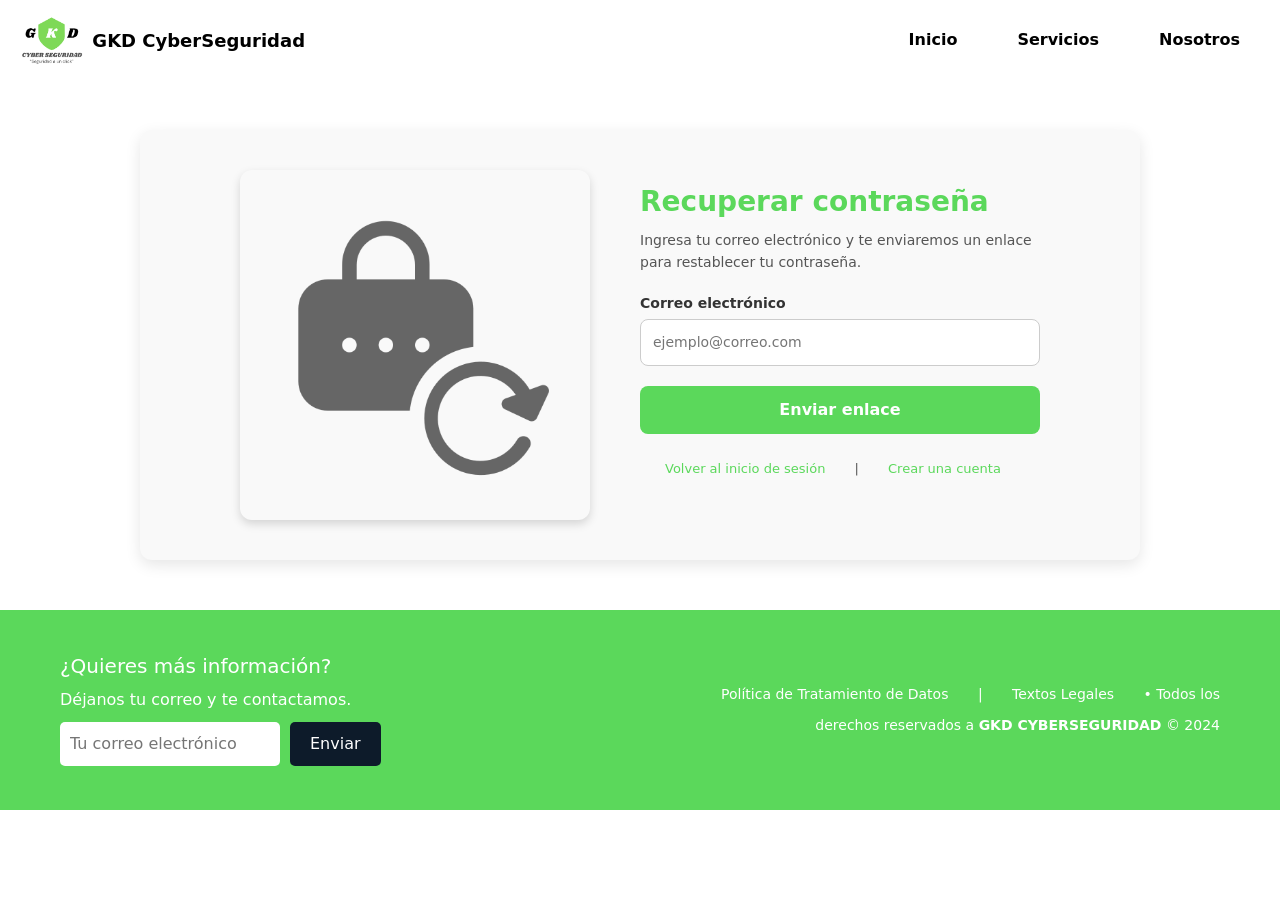
<file: olvido.html>
<!DOCTYPE html>
<html lang="es">
<head>
  <meta charset="UTF-8">
  <meta name="viewport" content="width=device-width, initial-scale=1.0">
  <title>GKD Cyber Seguridad</title>
 <link href="https://fonts.googleapis.com/css2?family=Montserrat:wght@300;600;800&display=swap" rel="stylesheet">
  <link href="https://cdn.jsdelivr.net/npm/bootstrap@5.3.2/dist/css/bootstrap.min.css" rel="stylesheet">
  <link rel="stylesheet" href="https://cdnjs.cloudflare.com/ajax/libs/font-awesome/6.4.0/css/all.min.css">
  <link rel="stylesheet" href="css/estilos.css">
</head>
<body>

<!-- Logotipo -->
<header class="barra-superior">
  <div class="logo">
    <img src="img/Logo.png" alt="Logo de la empresa">
    <span class="nombre-empresa">GKD CyberSeguridad</span>
  </div>

  <!-- Barra de navegación-->
  <nav class="navbar">
    <a href="index.html">Inicio</a>
    <a href="servicios.html">Servicios</a>
    <a href="nosotros.html">Nosotros</a>
  </nav>
</header>

 <!-- Sección recuperar contraseña -->
<div class="login-contenedor">

  <div class="login-imagen">
    <img src="img/Restablecercontra.png" alt="Recuperar contraseña">
  </div>
  <div class="login-formulario">
    <h1>Recuperar contraseña</h1>
    <p class="descripcion">
      Ingresa tu correo electrónico y te enviaremos un enlace para restablecer tu contraseña.
    </p>

    <form action="confirmacion.html" method="post">
      <label for="correo">Correo electrónico</label>
      <input type="email" id="correo" name="correo" placeholder="ejemplo@correo.com" required>

      <button type="submit" class="btn-login">Enviar enlace</button>
    </form>

    <p class="opciones-extra">
      <a href="iniciasesion.html">Volver al inicio de sesión</a> | 
      <a href="Crearcuenta.html">Crear una cuenta</a>
    </p>
  </div>
</div>

<!--formulario de mas información -->
<section class="formulario-footer">
  <div class="contenedor-form-footer">
    <div class="formulario">
      <h3>¿Quieres más información?</h3>
      <p>Déjanos tu correo y te contactamos.</p>
      <form>
        <input type="email" placeholder="Tu correo electrónico" required>
        <button type="submit">Enviar</button>
      </form>
    </div>

    <!-- Información legal -->
    <div class="footer-legal">
      <p>
        <a href="#">Política de Tratamiento de Datos</a> | 
        <a href="#">Textos Legales</a> • 
        Todos los derechos reservados a <strong>GKD CYBERSEGURIDAD</strong> © 2024
      </p>
    </div>
  </div>
</section>

</body>
</html>
</file>
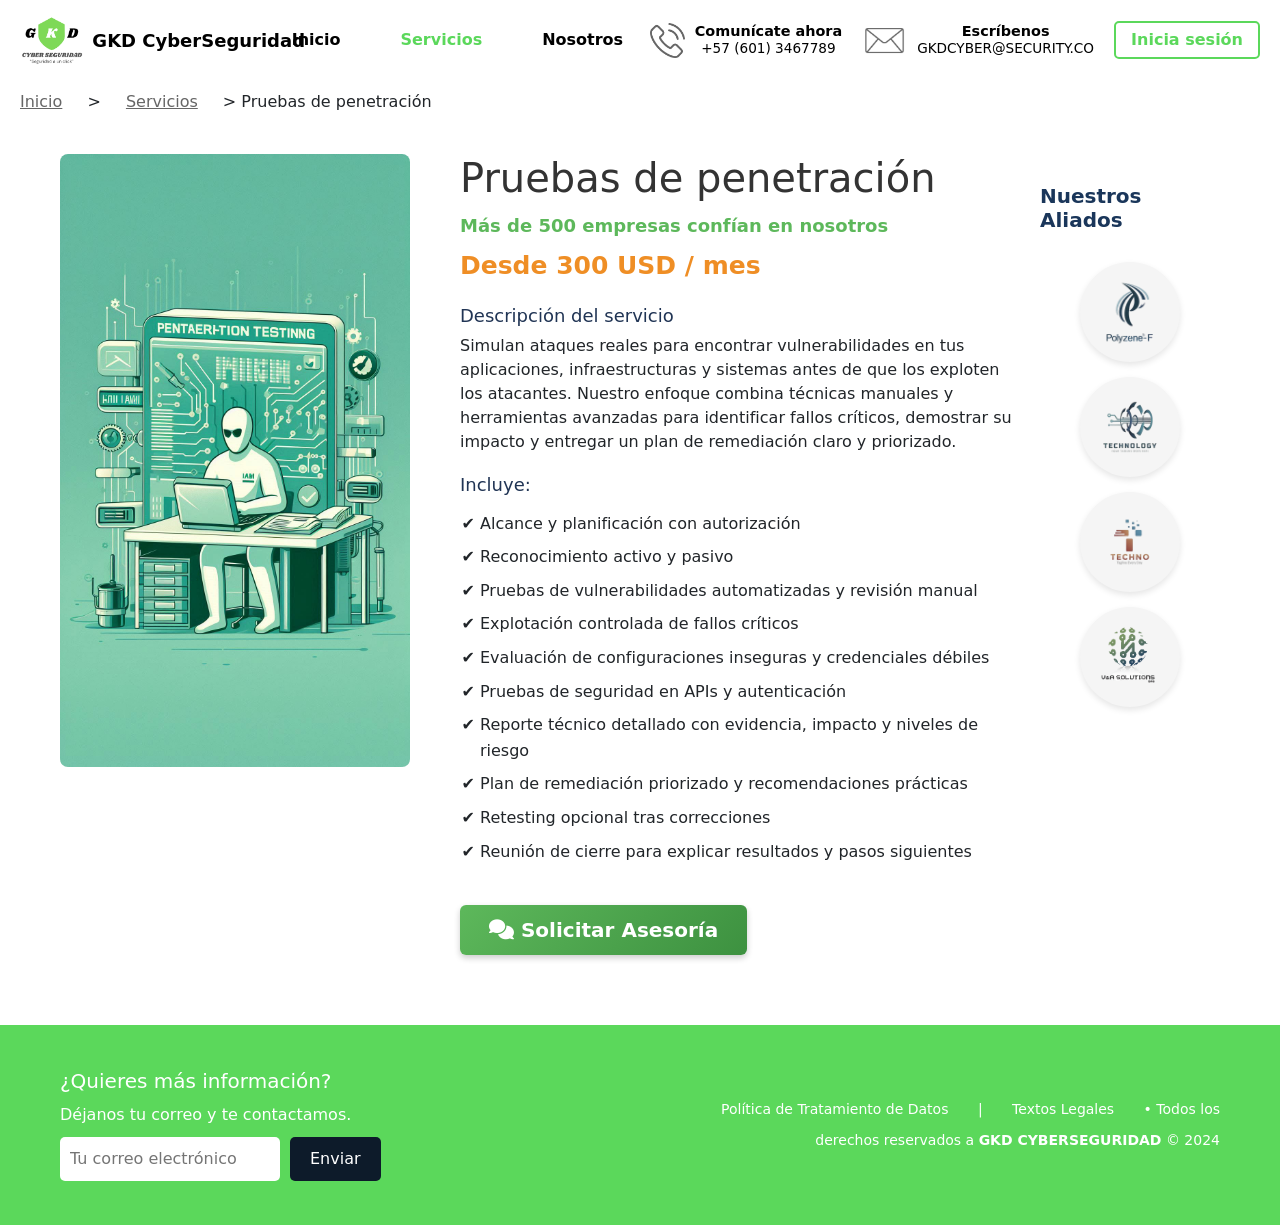
<file: Pruebas de penetración.html>
<!DOCTYPE html>
<html lang="es">
<head>
  <meta charset="UTF-8">
  <meta name="viewport" content="width=device-width, initial-scale=1.0">
  <title>GKD Cyber Seguridad</title>
 <link href="https://fonts.googleapis.com/css2?family=Montserrat:wght@300;600;800&display=swap" rel="stylesheet">
  <link href="https://cdn.jsdelivr.net/npm/bootstrap@5.3.2/dist/css/bootstrap.min.css" rel="stylesheet">
  <link rel="stylesheet" href="https://cdnjs.cloudflare.com/ajax/libs/font-awesome/6.4.0/css/all.min.css">
  <link rel="stylesheet" href="css/estilos.css">
</head>
<body>

<!-- Logotipo -->
<header class="barra-superior">
  <div class="logo">
    <img src="img/Logo.png" alt="Logo de la empresa">
    <span class="nombre-empresa">GKD CyberSeguridad</span>
  </div>

  <!-- Barra de navegación-->
  <nav class="navbar">
    <a href="index.html" >Inicio</a>
    <a href="servicios.html"class="activo">Servicios</a>
    <a href="nosotros.html">Nosotros</a>
  </nav>

  <!-- Contacto e inicio de sesión -->
  <div class="contacto">
    <div class="telefono">
      <img src="img/Telefono.png" alt="Teléfono">
      <div>
        <p class="titulo">Comunícate ahora</p>
        <span>+57 (601) 3467789</span>
      </div>
    </div>

    <div class="correo">
      <img src="img/Correo.png" alt="Correo">
      <div>
        <p class="titulo">Escríbenos</p>
        <span>GKDCYBER@SECURITY.CO</span>
      </div>
    </div>

    <a href="iniciasesion.html" class="btn-login">Inicia sesión</a>
  </div>
</header>
  <!-- Ruta de navegación -->
<nav class="rutadenavegación">
  <a href="index.html">Inicio</a> >
  <a href="servicios.html">Servicios</a> >
  <span>Pruebas de penetración</span>
</nav>
 <!-- Detale del producto -->
<div class="producto-contenedor">

  <div class="producto-imagen">
    <img src="img/PruebasPe.jpeg" alt="Pruebas de penetración">
  </div>

  <div class="producto-texto">
    <h1>Pruebas de penetración</h1>
    <p class="confianza">Más de 500 empresas confían en nosotros</p>
    <p class="precio">Desde 300 USD / mes</p>

    <h3 class="subtitulo">Descripción del servicio</h3>
    <p>
        Simulan ataques reales para encontrar vulnerabilidades en tus aplicaciones, infraestructuras y sistemas antes de que los exploten los atacantes. Nuestro enfoque combina técnicas manuales y herramientas avanzadas para identificar fallos críticos, demostrar su impacto y entregar un plan de remediación claro y priorizado.
    </p>

    <h3 class="subtitulo">Incluye:</h3>
    <ul>
      <li>Alcance y planificación con autorización </li>
      <li>Reconocimiento activo y pasivo</li>
      <li>Pruebas de vulnerabilidades automatizadas y revisión manual</li>
      <li>Explotación controlada de fallos críticos</li>
      <li>Evaluación de configuraciones inseguras y credenciales débiles</li>
      <li>Pruebas de seguridad en APIs y autenticación</li>
      <li>Reporte técnico detallado con evidencia, impacto y niveles de riesgo</li>
      <li>Plan de remediación priorizado y recomendaciones prácticas</li>
      <li>Retesting opcional tras correcciones</li>
      <li>Reunión de cierre para explicar resultados y pasos siguientes</li>
    </ul>

    <!-- Botón de asesoría-->
    <a href="AsesoriasinIS.html" class="boton-asesoria">
      <i class="fas fa-comments"></i> Solicitar Asesoría
    </a>
  </div>

  <!-- Nuestros aliados -->
  <div class="producto-aliados">
    <div class="aliados-logos">
      <h3>Nuestros Aliados</h3>
      <img src="img/Aliado1.png" alt="Aliado 1">
      <img src="img/Aliado2.png" alt="Aliado 2">
      <img src="img/Aliado3.png" alt="Aliado 3">
      <img src="img/Aliado4.png" alt="Aliado 4">
    </div>
  </div>
</div>

<!-- Agregar correo electronico-->
<section class="formulario-footer">
  <div class="contenedor-form-footer">
    <div class="formulario">
      <h3>¿Quieres más información?</h3>
      <p>Déjanos tu correo y te contactamos.</p>
      <form>
        <input type="email" placeholder="Tu correo electrónico" required>
        <button type="submit">Enviar</button>
      </form>
    </div>

    <!-- Información legal-->
    <div class="footer-legal">
      <p>
        <a href="#">Política de Tratamiento de Datos</a> | 
        <a href="#">Textos Legales</a> • 
        Todos los derechos reservados a <strong>GKD CYBERSEGURIDAD</strong> © 2024
      </p>
    </div>
  </div>
</section>
</file>
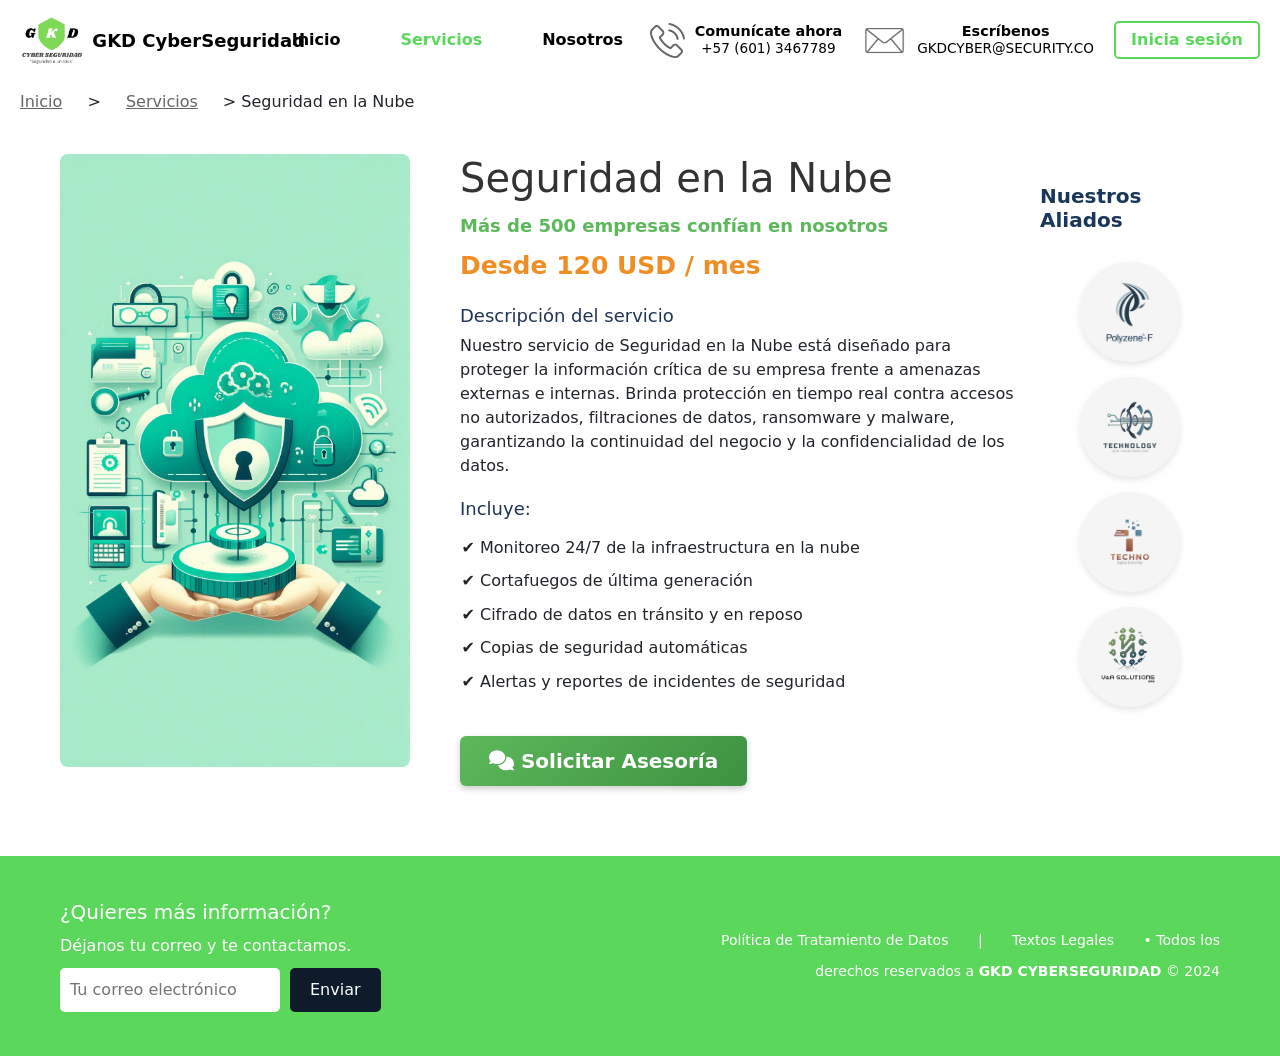
<file: Seguridad en la Nube.html>
<!DOCTYPE html>
<html lang="es">
<head>
  <meta charset="UTF-8">
  <meta name="viewport" content="width=device-width, initial-scale=1.0">
  <title>GKD Cyber Seguridad</title>
 <link href="https://fonts.googleapis.com/css2?family=Montserrat:wght@300;600;800&display=swap" rel="stylesheet">
  <link href="https://cdn.jsdelivr.net/npm/bootstrap@5.3.2/dist/css/bootstrap.min.css" rel="stylesheet">
  <link rel="stylesheet" href="https://cdnjs.cloudflare.com/ajax/libs/font-awesome/6.4.0/css/all.min.css">
  <link rel="stylesheet" href="css/estilos.css">
</head>
<body>

<!-- Logotipo -->
<header class="barra-superior">
  <div class="logo">
    <img src="img/Logo.png" alt="Logo de la empresa">
    <span class="nombre-empresa">GKD CyberSeguridad</span>
  </div>

  <!-- Barra de navegación-->
  <nav class="navbar">
    <a href="index.html" >Inicio</a>
    <a href="servicios.html"class="activo">Servicios</a>
    <a href="nosotros.html">Nosotros</a>
  </nav>

  <!-- Contacto e inicio de sesión -->
  <div class="contacto">
    <div class="telefono">
      <img src="img/Telefono.png" alt="Teléfono">
      <div>
        <p class="titulo">Comunícate ahora</p>
        <span>+57 (601) 3467789</span>
      </div>
    </div>

    <div class="correo">
      <img src="img/Correo.png" alt="Correo">
      <div>
        <p class="titulo">Escríbenos</p>
        <span>GKDCYBER@SECURITY.CO</span>
      </div>
    </div>

    <a href="iniciasesion.html" class="btn-login">Inicia sesión</a>
  </div>
</header>
  <!-- Ruta de navegación -->
<nav class="rutadenavegación">
  <a href="index.html">Inicio</a> >
  <a href="servicios.html">Servicios</a> >
  <span>Seguridad en la Nube</span>
</nav>
 <!-- Detalle del producto -->
<div class="producto-contenedor">

  <div class="producto-imagen">
    <img src="img/SELN.jpeg" alt="Seguridad en la Nube">
  </div>

  <div class="producto-texto">
    <h1>Seguridad en la Nube</h1>
    <p class="confianza">Más de 500 empresas confían en nosotros</p>
    <p class="precio">Desde 120 USD / mes</p>

    <h3 class="subtitulo">Descripción del servicio</h3>
    <p>
      Nuestro servicio de Seguridad en la Nube está diseñado para proteger la información crítica de su empresa frente a amenazas externas e internas. 
      Brinda protección en tiempo real contra accesos no autorizados, filtraciones de datos, ransomware y malware, garantizando la continuidad del negocio y la confidencialidad de los datos.
    </p>

    <h3 class="subtitulo">Incluye:</h3>
    <ul>
      <li>Monitoreo 24/7 de la infraestructura en la nube</li>
      <li>Cortafuegos de última generación</li>
      <li>Cifrado de datos en tránsito y en reposo</li>
      <li>Copias de seguridad automáticas</li>
      <li>Alertas y reportes de incidentes de seguridad</li>
    </ul>

    <!-- Botón de asesoría-->
    <a href="AsesoriasinIS.html" class="boton-asesoria">
      <i class="fas fa-comments"></i> Solicitar Asesoría
    </a>
  </div>

  <!-- Nuestros aliados -->
  <div class="producto-aliados">
    <div class="aliados-logos">
      <h3>Nuestros Aliados</h3>
      <img src="img/Aliado1.png" alt="Aliado 1">
      <img src="img/Aliado2.png" alt="Aliado 2">
      <img src="img/Aliado3.png" alt="Aliado 3">
      <img src="img/Aliado4.png" alt="Aliado 4">
    </div>
  </div>
</div>

<!-- Agregar correo electronico-->
<section class="formulario-footer">
  <div class="contenedor-form-footer">
    <div class="formulario">
      <h3>¿Quieres más información?</h3>
      <p>Déjanos tu correo y te contactamos.</p>
      <form>
        <input type="email" placeholder="Tu correo electrónico" required>
        <button type="submit">Enviar</button>
      </form>
    </div>

    <!-- Información legal-->
    <div class="footer-legal">
      <p>
        <a href="#">Política de Tratamiento de Datos</a> | 
        <a href="#">Textos Legales</a> • 
        Todos los derechos reservados a <strong>GKD CYBERSEGURIDAD</strong> © 2024
      </p>
    </div>
  </div>
</section>
</file>
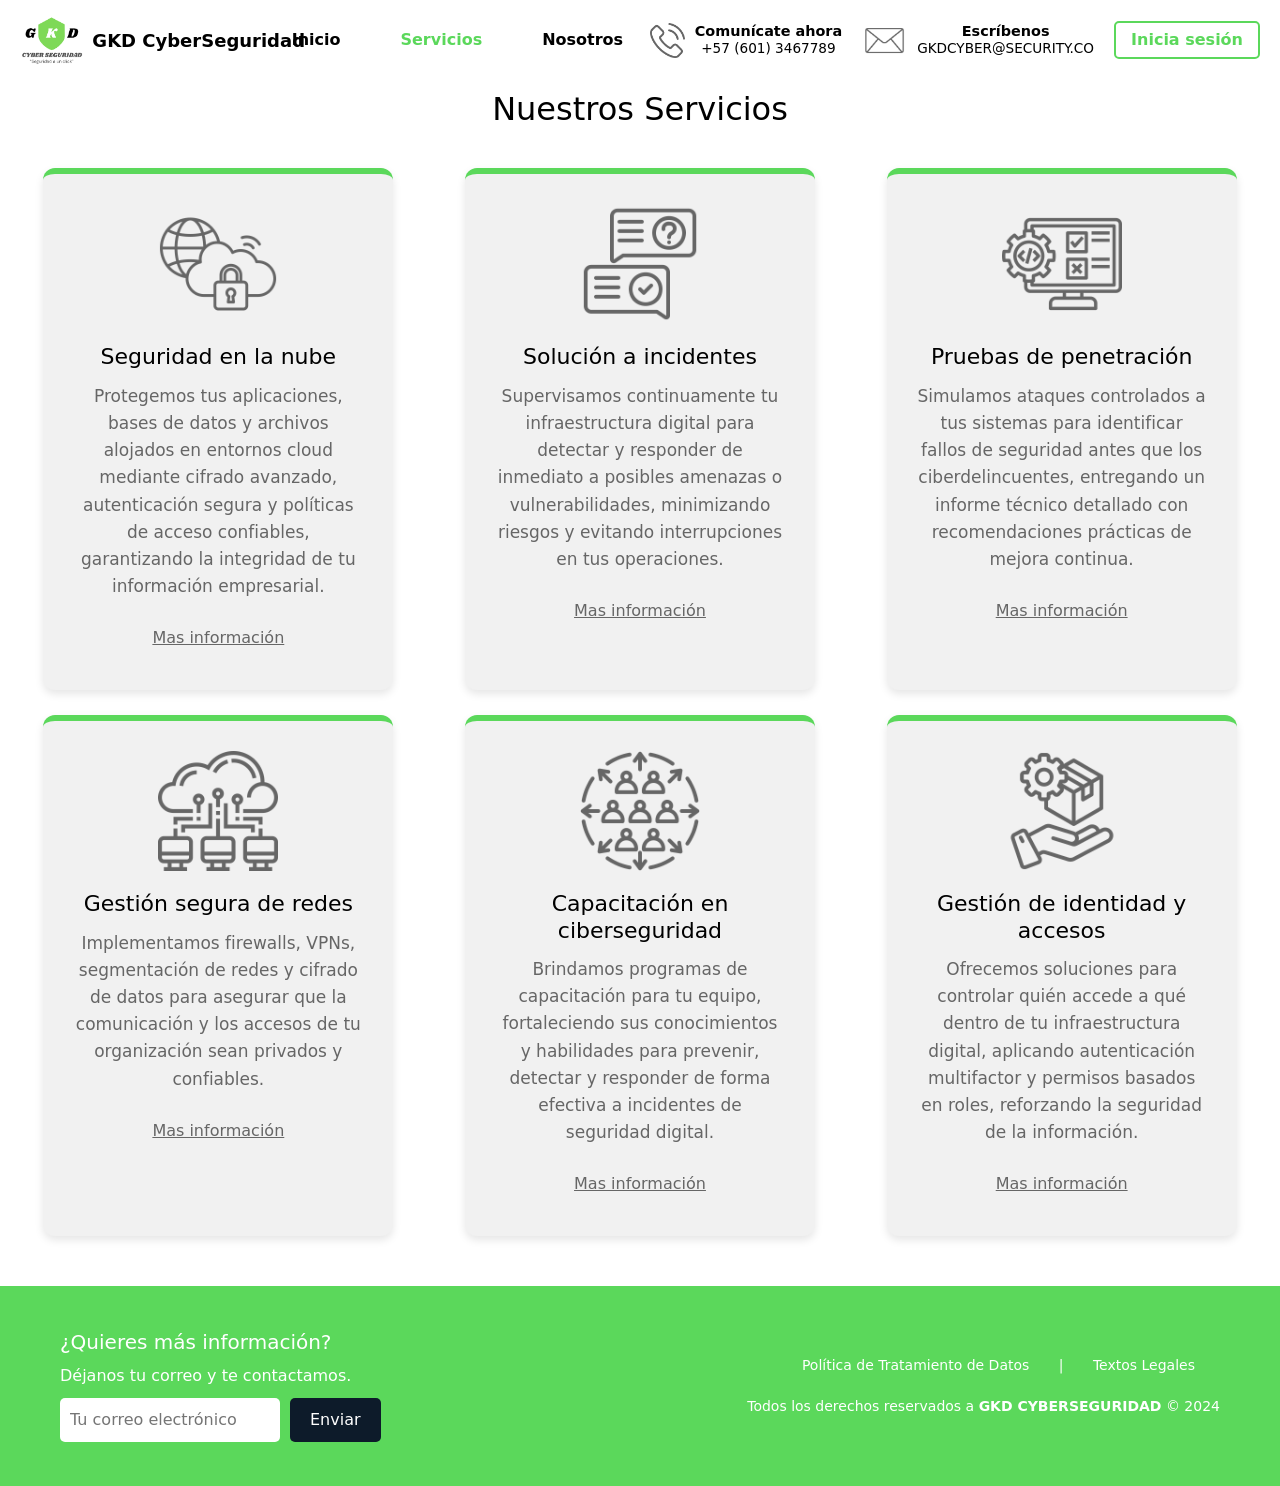
<file: servicios.html>
<!DOCTYPE html>
<html lang="es">
<head>
  <meta charset="UTF-8">
  <meta name="viewport" content="width=device-width, initial-scale=1.0">
  <title>GKD Cyber Seguridad</title>
 <link href="https://fonts.googleapis.com/css2?family=Montserrat:wght@300;600;800&display=swap" rel="stylesheet">
  <link href="https://cdn.jsdelivr.net/npm/bootstrap@5.3.2/dist/css/bootstrap.min.css" rel="stylesheet">
  <link rel="stylesheet" href="https://cdnjs.cloudflare.com/ajax/libs/font-awesome/6.4.0/css/all.min.css">
  <link rel="stylesheet" href="css/estilos.css">
</head>
<body>
<!-- Logotipo -->
<header class="barra-superior">
  <div class="logo">
    <img src="img/Logo.png" alt="Logo de la empresa">
    <span class="nombre-empresa">GKD CyberSeguridad</span>
  </div>

  <!-- Menú de navegación -->
  <nav class="navbar">
    <a href="index" >Inicio</a>
    <a href="servicios.html"class="activo">Servicios</a>
    <a href="nosotros.html">Nosotros</a>
  </nav>

  <!-- Contacto e inicio de sesión -->
  <div class="contacto">
    <div class="telefono">
      <img src="img/Telefono.png" alt="Teléfono">
      <div>
        <p class="titulo">Comunícate ahora</p>
        <span>+57 (601) 3467789</span>
      </div>
    </div>

    <div class="correo">
      <img src="img/Correo.png" alt="Correo">
      <div>
        <p class="titulo">Escríbenos</p>
        <span>GKDCYBER@SECURITY.CO</span>
      </div>
    </div>

    <a href="iniciasesion.html" class="btn-login">Inicia sesión</a>
  </div>
</header>

<!--Menu de servicios-->
<section class="servicios">
    <h2>Nuestros Servicios</h2>
    <div class="contenedor-servicios">

      <div class="tarjeta">
        <img src="img/SELN.png" alt="Seguridad en la nube">
        <h3>Seguridad en la nube</h3>
        <p>
          Protegemos tus aplicaciones, bases de datos y archivos alojados en entornos cloud mediante cifrado avanzado, autenticación segura y políticas de acceso confiables, garantizando la integridad de tu información empresarial.
        </p>
        <a href="Seguridad en la Nube.html">Mas información</a>
      </div>

      <div class="tarjeta">
        <img src="img/MRI.png" alt="Solución a incidentes">
        <h3>Solución a incidentes</h3>
        <p>
          Supervisamos continuamente tu infraestructura digital para detectar y responder de inmediato a posibles amenazas o vulnerabilidades, minimizando riesgos y evitando interrupciones en tus operaciones.
        </p>
        <a href="Solución a incidentes.html">Mas información</a>
      </div>

      <div class="tarjeta">
        <img src="img/PR.png" alt="Pruebas de Penetración">
        <h3>Pruebas de penetración</h3>
        <p>
          Simulamos ataques controlados a tus sistemas para identificar fallos de seguridad antes que los ciberdelincuentes, entregando un informe técnico detallado con recomendaciones prácticas de mejora continua.
        </p>
        <a href="Pruebas de penetración.html">Mas información</a>
      </div>

      <div class="tarjeta">
        <img src="img/GSR.png" alt="Gestión segura de redes">
        <h3>Gestión segura de redes</h3>
        <p>
          Implementamos firewalls, VPNs, segmentación de redes y cifrado de datos para asegurar que la comunicación y los accesos de tu organización sean privados y confiables.
        </p>
        <a href="Gestión Segura de Redes.html">Mas información</a>
      </div>

      <div class="tarjeta">
        <img src="img/CC.png" alt="Capacitación en ciberseguridad">
        <h3>Capacitación en ciberseguridad</h3>
        <p>
          Brindamos programas de capacitación para tu equipo, fortaleciendo sus conocimientos y habilidades para prevenir, detectar y responder de forma efectiva a incidentes de seguridad digital.
        </p>
        <a href="Capacitaciónen Ciberseguridad.html">Mas información</a>
      </div>

      <div class="tarjeta">
        <img src="img/GIA.png" alt="Gestión de identidad y accesos">
        <h3>Gestión de identidad y accesos</h3>
        <p>
          Ofrecemos soluciones para controlar quién accede a qué dentro de tu infraestructura digital, aplicando autenticación multifactor y permisos basados en roles, reforzando la seguridad de la información.
        </p>
        <a href="Gestión de Identidades y Accesos.html">Mas información</a>
      </div>
    </div>
  </section>

<!--Formulariode la barra inferior -->
<section class="formulario-footer">
  <div class="contenedor-form-footer">

    <div class="formulario">
      <h3>¿Quieres más información?</h3>
      <p>Déjanos tu correo y te contactamos.</p>
      <form>
        <input type="email" placeholder="Tu correo electrónico" required>
        <button type="submit">Enviar</button>
      </form>
    </div>
    <div class="footer-legal">
      <p><a href="#">Política de Tratamiento de Datos</a> | <a href="#">Textos Legales</a></p>
      <p>Todos los derechos reservados a <strong>GKD CYBERSEGURIDAD</strong> © 2024</p>
    </div>

  </div>
</section>
</file>
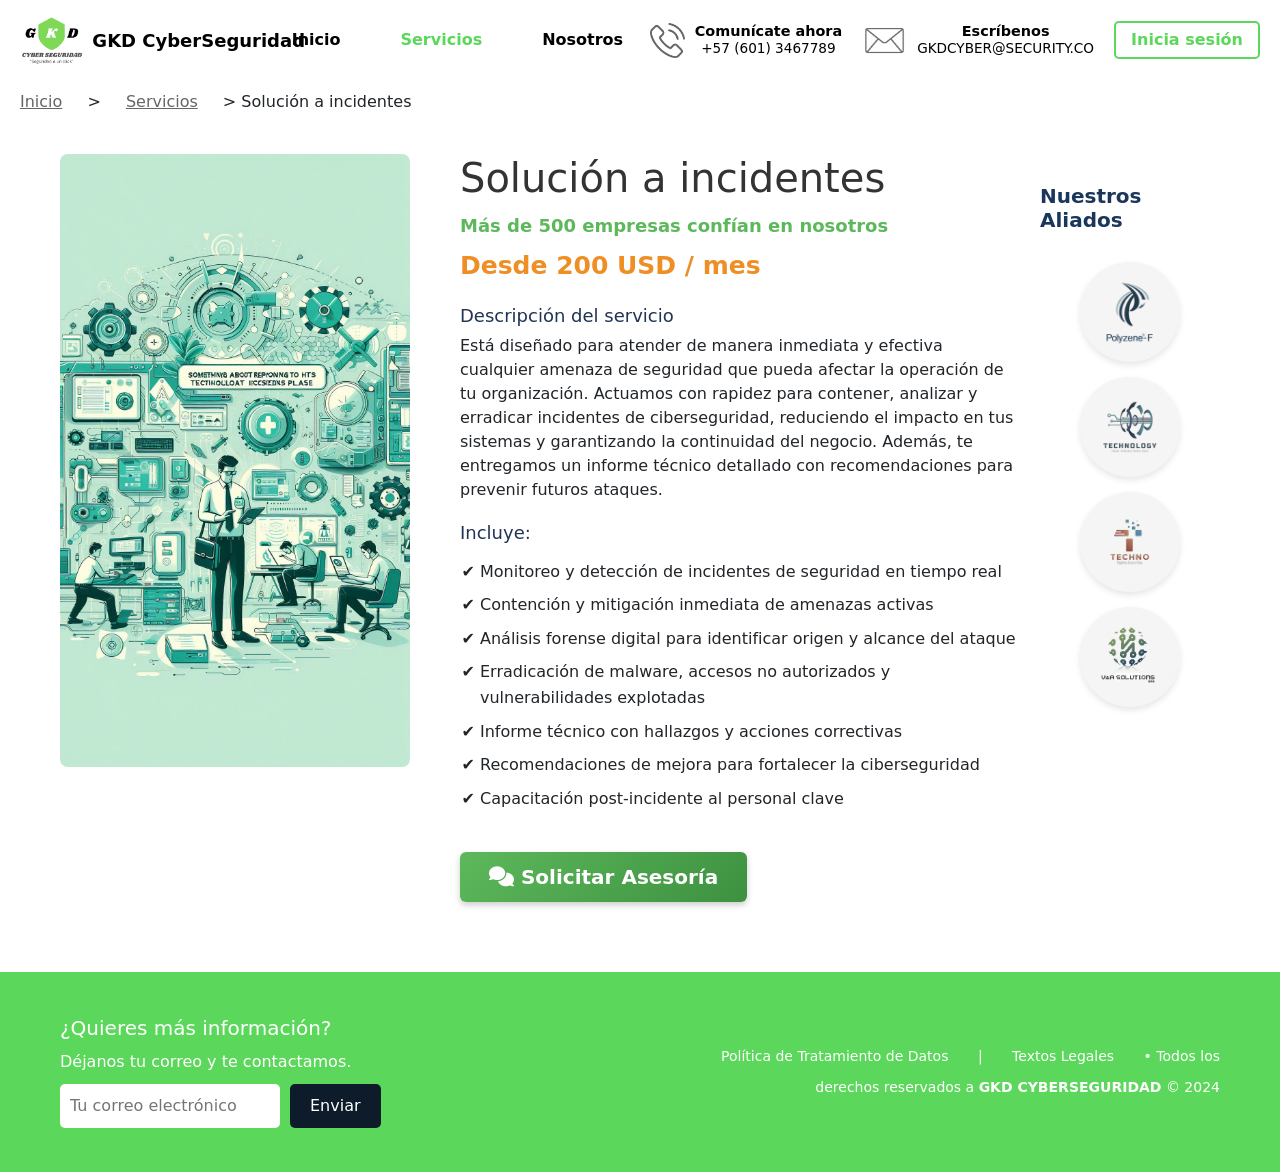
<file: Solución a incidentes.html>
<!DOCTYPE html>
<html lang="es">
<head>
  <meta charset="UTF-8">
  <meta name="viewport" content="width=device-width, initial-scale=1.0">
  <title>GKD Cyber Seguridad</title>
 <link href="https://fonts.googleapis.com/css2?family=Montserrat:wght@300;600;800&display=swap" rel="stylesheet">
  <link href="https://cdn.jsdelivr.net/npm/bootstrap@5.3.2/dist/css/bootstrap.min.css" rel="stylesheet">
  <link rel="stylesheet" href="https://cdnjs.cloudflare.com/ajax/libs/font-awesome/6.4.0/css/all.min.css">
  <link rel="stylesheet" href="css/estilos.css">
</head>
<body>
<!-- Logotipo -->
<header class="barra-superior">
  <div class="logo">
    <img src="img/Logo.png" alt="Logo de la empresa">
    <span class="nombre-empresa">GKD CyberSeguridad</span>
  </div>

  <!-- Barra de navegación-->
  <nav class="navbar">
    <a href="index.html" >Inicio</a>
    <a href="servicios.html"class="activo">Servicios</a>
    <a href="nosotros.html">Nosotros</a>
  </nav>

  <!-- Contacto e inicio de sesión -->
  <div class="contacto">
    <div class="telefono">
      <img src="img/Telefono.png" alt="Teléfono">
      <div>
        <p class="titulo">Comunícate ahora</p>
        <span>+57 (601) 3467789</span>
      </div>
    </div>

    <div class="correo">
      <img src="img/Correo.png" alt="Correo">
      <div>
        <p class="titulo">Escríbenos</p>
        <span>GKDCYBER@SECURITY.CO</span>
      </div>
    </div>

    <a href="iniciasesion.html" class="btn-login">Inicia sesión</a>
  </div>
</header>
  <!-- Ruta de navegación -->
<nav class="rutadenavegación">
  <a href="index.html">Inicio</a> >
  <a href="servicios.html">Servicios</a> >
  <span>Solución a incidentes</span>
</nav>
 <!--Detalle del producto-->
<div class="producto-contenedor">

  <div class="producto-imagen">
    <img src="img/Respuesta.jpeg" alt="Seguridad en la Nube">
  </div>

  <div class="producto-texto">
    <h1>Solución a incidentes</h1>
    <p class="confianza">Más de 500 empresas confían en nosotros</p>
    <p class="precio">Desde 200 USD / mes</p>

    <h3 class="subtitulo">Descripción del servicio</h3>
    <p>
        Está diseñado para atender de manera inmediata y efectiva cualquier amenaza de seguridad que pueda afectar la operación de tu organización. Actuamos con rapidez para contener, analizar y erradicar incidentes de ciberseguridad, reduciendo el impacto en tus sistemas y garantizando la continuidad del negocio. Además, te entregamos un informe técnico detallado con recomendaciones para prevenir futuros ataques.
    </p>

    <h3 class="subtitulo">Incluye:</h3>
    <ul>
      <li>Monitoreo y detección de incidentes de seguridad en tiempo real</li>
      <li>Contención y mitigación inmediata de amenazas activas</li>
      <li>Análisis forense digital para identificar origen y alcance del ataque</li>
      <li>Erradicación de malware, accesos no autorizados y vulnerabilidades explotadas</li>
      <li>Informe técnico con hallazgos y acciones correctivas</li>
      <li>Recomendaciones de mejora para fortalecer la ciberseguridad</li>
      <li>Capacitación post-incidente al personal clave</li>
    </ul>

    <!-- Botón de asesoría-->
    <a href="AsesoriasinIS.html" class="boton-asesoria">
      <i class="fas fa-comments"></i> Solicitar Asesoría
    </a>
  </div>

  <!-- Nuestros aliados -->
  <div class="producto-aliados">
    <div class="aliados-logos">
      <h3>Nuestros Aliados</h3>
      <img src="img/Aliado1.png" alt="Aliado 1">
      <img src="img/Aliado2.png" alt="Aliado 2">
      <img src="img/Aliado3.png" alt="Aliado 3">
      <img src="img/Aliado4.png" alt="Aliado 4">
    </div>
  </div>
</div>

<!-- Agregar correo electronico-->
<section class="formulario-footer">
  <div class="contenedor-form-footer">
    <div class="formulario">
      <h3>¿Quieres más información?</h3>
      <p>Déjanos tu correo y te contactamos.</p>
      <form>
        <input type="email" placeholder="Tu correo electrónico" required>
        <button type="submit">Enviar</button>
      </form>
    </div>

    <!-- Información legal-->
    <div class="footer-legal">
      <p>
        <a href="#">Política de Tratamiento de Datos</a> | 
        <a href="#">Textos Legales</a> • 
        Todos los derechos reservados a <strong>GKD CYBERSEGURIDAD</strong> © 2024
      </p>
    </div>
  </div>
</section>
</file>
<file: css/estilos.css>
/* Barra de navegación */
.barra-superior {
  display: flex;
  justify-content: space-between; 
  align-items: center; 
  padding: 10px 20px;
  background-color: white; 
  color: black;
}

/* Logotipo de barra de navegación*/
.logo {
  display: flex;
  align-items: center;
  gap: 8px; 
}

.logo img {
  height: 50px;
}

.logo .nombre-empresa {
  font-size: 18px;
  font-weight: bold;
  color: black; 
}

/* Menu de barra de navegación*/
.navbar {
  display: flex;
  gap: 20px;
  margin-left: -40px; 
}

.navbar a {
  color: black;
  text-decoration: none;
  font-weight: bold;
  transition: color 0.3s ease;
}

.navbar a:hover {
  color: #5bd85b;
}

.navbar a.activo {
  color: #5bd85b; 
}

/* Contacto de barra de navegación*/
.contacto {
  display: flex;
  align-items: center;
  gap: 20px;
}
.contacto img {
  height: 25px;
  margin-right: 8px;
}

/* Teléfono de barra de navegación*/
.contacto .telefono,
.contacto .correo {
  display: flex;
  align-items: center;
  gap: 8px;
}

.contacto .telefono div,
.contacto .correo div {
  display: flex;
  flex-direction: column; 
  line-height: 1.2;     
}

.contacto .titulo {
  font-size: 0.9rem;
  font-weight: bold;
  margin: 0;
  text-align: center;
}

.contacto span {
  font-size: 0.85rem;
  margin: 0;
  text-align: center;
}

/* Correo de barra de navegación*/
.correo {
  display: flex;
  align-items: center;
  gap: 20px;
}

.correo img {
  height: 45px;
  margin-right: 5px;
}
.telefono img {
  height: 35px;
  margin-right: 5px;
}
.contacto .telefono,
.contacto .correo {
  display: flex;
  align-items: center;
  gap: 5px;
}

/* Botón de inicio de sesión de barra de navegación*/
.btn-login {
  border: 2px solid #5bd85b;
  padding: 5px 15px;
  color: #5bd85b;
  font-weight: bold;
  border-radius: 5px;
  transition: all 0.3s ease;
  text-decoration: none;
}

.btn-login:hover {
  background-color: #5bd85b;
  color: white;
}

/* Banner de inicio en sección INICIO*/
.banner {
  position: relative;
  width: 100%;
  height: 400px;
  overflow: hidden;
}
.banner-img {
  width: 100%;
  height: 100%;
  object-fit: cover;
  display: block;
  margin: 0 auto;
}
.btn-banner {
  position: absolute;
  top: 10%;
  left: 100%;
  transform: translate(-50%, -50%);
  padding: 12px 24px;
  background-color: #c1ff72;
  color: black;
  text-decoration: none;
  font-size: 18px;
  border-radius: 8px;
  font-size: 20px;
  color: black;
  font-weight: bold;
  top: 83%;
  left: 28%;
  padding: 16px 130px;
}
/*Tabla de ¿por que elegirnos? en sección INICIO*/
.contenedor-tabla {
  margin-top: 30px; 
}

table {
  width: 100%;
  border-collapse: collapse;
  table-layout: fixed; 
  text-align: left;
  font-size: 20px;
}

/* Encabezado de Tabla de ¿por que elegirnos? en sección INICIO*/
th {
  text-align: center;
  font-weight: bold;
  padding: 12px;
  border: 2px solid black;
  background-color: #ECEBEC;
  color: black;
}

/* Celdas de Tabla de ¿por que elegirnos? en sección INICIO*/
td {
  padding: 12px;
  border: 2px solid black;
  vertical-align: top;
  color: #666666;
}

/* Botón + y − de Tabla de ¿por que elegirnos? en sección INICIO */
.toggle-btn {
  font-weight: bold;
  background: none;
  border: none;
  font-size: 18px;
  cursor: pointer;
  margin-right: 8px;
  color: #666666;
}

/* Texto oculto de Tabla de ¿por que elegirnos? en sección INICIO */
.hidden-text {
  display: none;
  margin-top: 8px;
  font-size: 18px;
  color: #5C8C7C;
}
/*Barra de contacto inferior en sección de INICIO*/
.barra-info {
  position: fixed;
  bottom: 0;
  left: 0;
  width: 100%;
  z-index: 100;
}

.barra-inferior {
  display: flex;
  justify-content: space-between;
  align-items: center;
  background-color: #5bd85b;
  color: #203454;
  padding: 20px 0;
  text-align: left;
  margin-top: 40px;
}

.compartimiento {
  flex: 1;
  padding: 0 20px;
  display: flex;
  flex-direction: row;
  align-items: center;
  justify-content: center;
}

/* Línea divisoria gris de barra de contacto inferior en sección de INICIO */
.compartimiento:not(:last-child) {
  border-right: 3px solid #666666;
  height: 500%;
}

.compartimiento img {
  max-width: 50px;
  margin-right: 20px;
}

.texto {
  display: flex;
  flex-direction: column;
  justify-content: center;
}

.texto-arriba {
  font-weight: bold;
  margin-bottom: 5px;
  font-size: 16px;
  color: #666666;
  text-align: center;
}

.texto-abajo {
  font-size: 14px;
  color: #1a1a1a;
  text-align: center;
}
/*Menu de servicios en sección SERVICIOS*/
.servicios {
  text-align: center;
  padding: 10px 20px;
}

.servicios h2 {
  font-size: 32px;
  margin-bottom: 40px;
  color: black;
}

.contenedor-servicios {
  display: grid;
  grid-template-columns: repeat(3, 1fr);
  gap: 25px;
  justify-items: center;
}

.tarjeta {
  background: #f1f1f1;
  padding: 30px;
  border-radius: 12px;
  box-shadow: 0 4px 8px rgba(0,0,0,0.1);
  max-width: 350px;
  transition: transform 0.3s, box-shadow 0.3s;
  border-top: 6px solid #5bd85b;
}

.tarjeta:hover {
  transform: translateY(-5px);
  box-shadow: 0 6px 14px rgba(0,0,0,0.15);
}

.tarjeta img {
  max-width: 120px;
  margin-bottom: 20px;
}

.tarjeta h3 {
  font-size: 22px;
  color: black;
  margin-bottom: 12px;
}

.tarjeta p {
  font-size: 17px;
  line-height: 1.6;
  color: #666666;
}

/*Barra inferior de sección SERVICIOS*/
.formulario-footer {
  background: #5bd85b;
  padding: 3px 40px;
  color: white;
  margin-top: 30px;
}

.contenedor-form-footer {
  display: flex;
  justify-content: space-between;
  align-items: center;
  max-width: 1200px;
  margin: 0 auto;
  gap: 50px;
}

/* Formulario de Barra inferior de sección SERVICIOS*/
.formulario h3 {
  font-size: 20px;
  margin-bottom: 10px;
}

.formulario p {
  margin-bottom: 15px;
}

.formulario form {
  display: flex;
  gap: 10px;
  flex-wrap: wrap;
}

.formulario input {
  padding: 10px;
  border: none;
  border-radius: 5px;
  flex: 1;
  min-width: 220px;
}

.formulario button {
  padding: 10px 20px;
  background: #0d1b2a;
  color: #fff;
  border: none;
  border-radius: 5px;
  cursor: pointer;
}

.formulario button:hover {
  background: #1a2e45;
}

/* Información legal de Barra inferior de sección SERVICIOS */
.footer-legal {
  text-align: right;
  font-size: 14px;
}

.footer-legal a {
  color: white;
  text-decoration: none;
  margin: 0 5px;
}

.footer-legal a:hover {
  text-decoration: underline;
}

.contenedor-form-footer {
  display: flex;
  justify-content: space-between;
  align-items: center;
  max-width: 1200px;
  margin: 0 auto;
  gap: 50px;
  min-height: 160px;
  box-sizing: border-box;
  padding: 0 20px;
}

.formulario,
.footer-legal {
  flex: 1;
  display: flex;
  flex-direction: column;
  justify-content: center;
  box-sizing: border-box;
}

.formulario { align-items: flex-start; }
.footer-legal { align-items: flex-end; text-align: right; }

.formulario h3,
.formulario p,
.footer-legal p {
  margin: 0 0 10px 0;
  padding: 0;
}

.formulario form {
  display: flex;
  gap: 10px;
  align-items: center;
  flex-wrap: wrap;
}

.formulario input {
  padding: 10px;
  border: none;
  border-radius: 5px;
  min-width: 220px;
}

.formulario button {
  padding: 10px 20px;
  background: #0d1b2a;
  color: #fff;
  border: none;
  border-radius: 5px;
  cursor: pointer;
}

@media (max-width: 768px) {
  .contenedor-form-footer {
    flex-direction: column;
    align-items: center;
    min-height: auto;
    gap: 20px;
  }

  .formulario, .footer-legal {
    align-items: center;
    text-align: center;
    width: 100%;
  }

  .footer-legal { align-items: center; }
  .formulario form { flex-direction: column; align-items: center; }
}
a {
  display: inline-block;
  padding: 10px 20px;
  color: #666666;
  transition: background 0.3s ease, transform 0.2s ease;
}

/*Ruta de navegación en detalle de productos en SERVICIOS*/
.rutadenavegacion {
  font-size: 18px;
  margin: 15px 60px;
  color: #555;
}

.rutadenavegacion a {
  text-decoration: none;
  color: #666666;
  padding: 0 5px;
}

.rutadenavegacion a:hover {
  color: #5bd85b;
  text-decoration: underline;
}

.rutadenavegacion span {
  color: #333;
  font-weight: bold;
  padding: 0 5px;
}

/* Contenedor del propducto en sección SERVICIOS*/
.producto-contenedor {
  display: grid;
  grid-template-columns: 250px 1fr 180px;
  gap: 20px;
  align-items: flex-start;
  max-width: 1200px;
  margin: 0 auto;
  padding: 30px 20px;
  background: #fff;
}

/* Imagen del producto en sección Servicios */
.producto-imagen img {
  width: 140%;
  max-width: 1400px;
  border-radius: 8px;
}

.producto-texto {
  flex: 1;
  padding-left: 130px;
}

.producto-texto h1 {
  font-size: 40px;
  color: #333333;
  margin-bottom: 10px;
}

.producto-texto .confianza {
  font-size: 18px;
  font-weight: bold;
  color: #5db85b;
  margin-bottom: 8px;
}

.producto-texto .precio {
  font-size: 25px;
  font-weight: bold;
  color: #ef8e25;
  margin-bottom: 20px;
}

.producto-texto .subtitulo {
  margin-top: 20px;
  font-size: 18px;
  color: #203454;
}

.producto-texto ul {
  margin-top: 15px;
  padding-left: 20px;
  list-style-type: "✔ ";
  line-height: 1.6;
}

.producto-texto ul li {
  margin-bottom: 8px;
}

/* Botón de asesoría en detalle de producto en sección SERVICIOS*/
.boton-asesoria {
  display: inline-block;
  margin-top: 25px;
  padding: 10px 29px;
  background: linear-gradient(135deg, #5db85b, #3d9140);
  color: #fff;
  font-weight: 600;
  font-size: 20px;
  border-radius: 6px;
  cursor: pointer;
  transition: 0.3s;
  box-shadow: 0 3px 6px rgba(0,0,0,0.2);
  text-decoration: none;
  text-align: center;
}

.boton-asesoria:hover {
  background: linear-gradient(135deg, #3d9140, #2d7030);
  transform: scale(1.05);
}

/* Panel de aliados en detalle de producto en sección SERVICIOS */
.producto-aliados h3 {
  font-size: 20px;
  font-weight: bold;
  color: #1a365a;
  margin-bottom: 15px;
}

.producto-aliados {
  display: flex;
  flex-direction: column;
  align-items: center;
  margin-top: 30px;
}

/* Logos de aliados en Panel de aliados en detalle de producto en sección SERVICIOS */
.aliados-logos {
  display: flex;
  flex-direction: row;
  justify-content: center;
  flex-wrap: wrap;
  gap: 15px;
}

.aliados-logos img {
  max-width: 100px;
  height: auto;
  border-radius: 50%;
  background: #f5f5f5;
  padding: 8px;
  box-shadow: 0 3px 6px rgba(0,0,0,0.1);
  filter: grayscale(60%);
  transition: all 0.4s ease;
}

.aliados-logos img:hover {
  filter: grayscale(0%);
  transform: scale(1.2) rotate(5deg);
  box-shadow: 0 6px 15px rgba(0,0,0,0.2);
  background: #ffffff;
}

/*Inicia sesión*/
.login-contenedor {
  display: flex;
  justify-content: center;
  align-items: center;
  gap: 50px;
  margin: 50px auto;
  padding: 40px;
  max-width: 1000px;
  background: #f9f9f9;
  border-radius: 12px;
  box-shadow: 0 5px 15px rgba(0,0,0,0.1);
}

/* Imagen de inicio de sesión */
.login-imagen img {
  max-width: 350px;
  border-radius: 12px;
  box-shadow: 0 4px 10px rgba(0,0,0,0.15);
}

/* Formualrio de incio de sesión*/
.login-formulario {
  flex: 1;
  max-width: 400px;
}
.login-formulario h1 {
  font-size: 28px;
  font-weight: bold;
  margin-bottom: 10px;
  color: #5bd85b;
}
.login-formulario .descripcion {
  font-size: 14px;
  color: #555;
  margin-bottom: 20px;
}

/*  Cuadros de texto de inicia sesion */
.login-formulario label {
  font-size: 14px;
  font-weight: 600;
  color: #333;
  display: block;
  margin-bottom: 5px;
}
.login-formulario input {
  width: 100%;
  padding: 12px;
  margin-bottom: 20px;
  border: 1px solid #ccc;
  border-radius: 8px;
  font-size: 14px;
  transition: border 0.3s ease;
}
.login-formulario input:focus {
  border-color: #5bd85b;
  outline: none;
  box-shadow: 0 0 5px rgba(26,54,90,0.3);
}

/* Botón de inicio de sesion*/
.login-formulario .btn-login {
  width: 100%;
  padding: 12px;
  background: #5bd85b;
  color: #fff;
  border: none;
  border-radius: 8px;
  font-size: 16px;
  cursor: pointer;
  transition: background 0.3s ease, transform 0.2s ease;
}
.login-formulario .btn-login:hover {
  background: #5bd85b;
  transform: translateY(-2px);
}

/* Links adicionales de barra inferior */
.opciones-extra {
  margin-top: 15px;
  font-size: 13px;
  color: #555;
}
.opciones-extra a {
  color: #5bd85b;
  text-decoration: none;
  margin: 0 5px;
}
.opciones-extra a:hover {
  text-decoration: underline;
}

/* Textos legales barra inferior*/
.formulario-footer {
  background: #5bd85b;
  color: #fff;
  text-align: center;
  padding: 20px;
  margin-top: 40px;
}
.footer-legal a {
  color: #fff;
  margin: 0 5px;
  text-decoration: none;
}
.footer-legal a:hover {
  text-decoration: underline;
}

/*Sección nosotros*/
.nosotros {
  background: #ffffff;
  padding: 60px 20px;
}

.nosotros h2 {
  text-align: center;
  font-size: 2rem;
  margin-bottom: 15px;
  color: #000;
}

.nosotros .intro {
  text-align: justify;
  font-size: 1.1rem;
  color: #333;
  margin-bottom: 40px;
  max-width: 1300px;
  margin-left: auto;
  margin-right: auto;
}

/*Misión y Visión*/
.mision-vision {
  display: flex;
  flex-wrap: wrap;
  gap: 30px;
  margin-bottom: 50px;
  justify-content: center;
}

.card-mv {
  flex: 1;
  min-width: 280px;
  max-width: 450px;
  background: #ecebec;
  padding: 25px;
  border-radius: 12px;
  box-shadow: 0 4px 12px rgba(0,0,0,0.08);
  text-align: left;
  transition: transform 0.3s ease, box-shadow 0.3s ease;
  border-top: 5px solid #5bd85b;
}

.card-mv:hover {
  transform: translateY(-5px);
  box-shadow: 0 8px 18px rgba(0,0,0,0.15);
}

.card-mv h3 {
  font-size: 1.5rem;
  margin-bottom: 10px;
  color: #5bd85b;
}

.card-mv p {
  font-size: 1rem;
  color: #333;
  line-height: 1.6;
}

/* Servicios adicionales */
.nosotros-content {
  display: grid;
  grid-template-columns: repeat(auto-fit, minmax(250px, 1fr));
  gap: 30px;
  margin-top: 40px;
}

.nosotros-card {
  background: #ecebec;
  padding: 20px;
  border-radius: 12px;
  text-align: center;
  box-shadow: 0 4px 12px rgba(0,0,0,0.08);
  transition: transform 0.3s ease, box-shadow 0.3s ease;
  border-top: 5px solid #5bd85b;
}

.nosotros-card:hover {
  transform: translateY(-5px);
  box-shadow: 0 8px 18px rgba(0,0,0,0.15);
}

.nosotros-card img {
  width: 80px;
  height: 80px;
  object-fit: contain;
  margin-bottom: 15px;
}

.nosotros-card h3 {
  font-size: 1.3rem;
  margin-bottom: 10px;
  color: #000;
}

.nosotros-card p {
  font-size: 0.95rem;
  color: #333;
  line-height: 1.5;
}

/* Banner en Nosotros*/
.banner-quienes {
  width: 100%;
  max-height: 400px;
  object-fit: cover;
  border-radius: 15px;
  margin-bottom: 30px;
}

/* --- Contenedor principal --- */
.recuperar-container {
  background: white;
  width: 350px;
  padding: 30px 25px;
  border-radius: 10px;
  box-shadow: 0px 4px 15px rgba(0,0,0,0.1);
  text-align: center;
}

/* --- Título y texto --- */
.recuperar-container h2 {
  margin-bottom: 10px;
  color: #333;
}

.recuperar-container p {
  font-size: 14px;
  color: #666;
  margin-bottom: 20px;
}

/* --- Formulario --- */
.recuperar-container form {
  display: flex;
  flex-direction: column;
  gap: 15px;
}

.recuperar-container input[type="email"] {
  padding: 10px;
  border: 1px solid #ccc;
  border-radius: 6px;
  font-size: 14px;
}

.recuperar-container button {
  background-color: #007bff;
  color: white;
  border: none;
  padding: 10px;
  border-radius: 6px;
  font-size: 14px;
  cursor: pointer;
  transition: background-color 0.3s;
}

.recuperar-container button:hover {
  background-color: #0056b3;
}

/* --- Enlace volver --- */
.recuperar-container .volver {
  margin-top: 10px;
  display: inline-block;
  font-size: 13px;
  color: #007bff;
  text-decoration: none;
}

.recuperar-container .volver:hover {
  text-decoration: underline;
}
/* Contenedor principal */
.asesoria-contenedor {
  display: flex;
  align-items: center;
  justify-content: center;
  gap: 60px;
  padding: 60px 80px;
  background: linear-gradient(135deg, #f8fbf8 0%, #eef8ee 100%);
  flex-wrap: wrap;
}

/* Formulario */
.asesoria-formulario {
  flex: 1 1 500px;
  max-width: 550px;
  background-color: #ffffff;
  padding: 45px 50px;
  border-radius: 18px;
  box-shadow: 0 8px 30px rgba(0, 0, 0, 0.08);
  transition: transform 0.2s ease, box-shadow 0.2s ease;
}

.asesoria-formulario:hover {
  transform: translateY(-4px);
  box-shadow: 0 10px 35px rgba(0, 0, 0, 0.12);
}

.asesoria-formulario h1 {
  font-weight: 800;
  margin-bottom: 10px;
  color: #0a1930;
}

.descripcion {
  font-size: 0.95rem;
  margin-bottom: 25px;
  color: #555;
  line-height: 1.6;
}

.form-label {
  font-weight: 600;
  margin-bottom: 6px;
  color: #333;
}

.form-control,
.form-select {
  border-radius: 10px;
  padding: 10px 12px;
  border: 1px solid #ccc;
  transition: border-color 0.3s ease, box-shadow 0.3s ease;
}

.form-control:focus,
.form-select:focus {
  border-color: #5bd85b;
  box-shadow: 0 0 0 0.15rem rgba(91, 216, 91, 0.25);
}

/* Botón */
.btn-enviar {
  background-color: #5bd85b;
  color: #fff;
  border: none;
  border-radius: 8px;
  padding: 14px;
  font-weight: 600;
  width: 100%;
  margin-top: 10px;
  letter-spacing: 0.5px;
  transition: background-color 0.3s ease, transform 0.2s ease;
}

.btn-enviar:hover {
  background-color: #49b649;
  transform: scale(1.02);
}

/* Imagen lateral */
.asesoria-imagen {
  flex: 1 1 400px;
  display: flex;
  justify-content: center;
}

.asesoria-imagen img {
  width: 480px;
  max-width: 100%;
  border-radius: 18px;
  box-shadow: 0 6px 25px rgba(0, 0, 0, 0.1);
  transition: transform 0.3s ease;
}

.asesoria-imagen img:hover {
  transform: scale(1.03);
}

/* Mensaje de éxito */
.mensaje-exito {
  text-align: center;
  padding: 25px;
}

.mensaje-exito i {
  color: #5bd85b;
  font-size: 3rem;
  margin-bottom: 10px;
}

.mensaje-exito h3 {
  margin-bottom: 10px;
  font-weight: 700;
  color: #222;
}

/* Responsivo */
@media (max-width: 992px) {
  .asesoria-contenedor {
    flex-direction: column;
    padding: 40px 20px;
  }

  .asesoria-formulario {
    width: 100%;
    max-width: 600px;
  }

  .asesoria-imagen img {
    width: 100%;
  }
}
</file>
